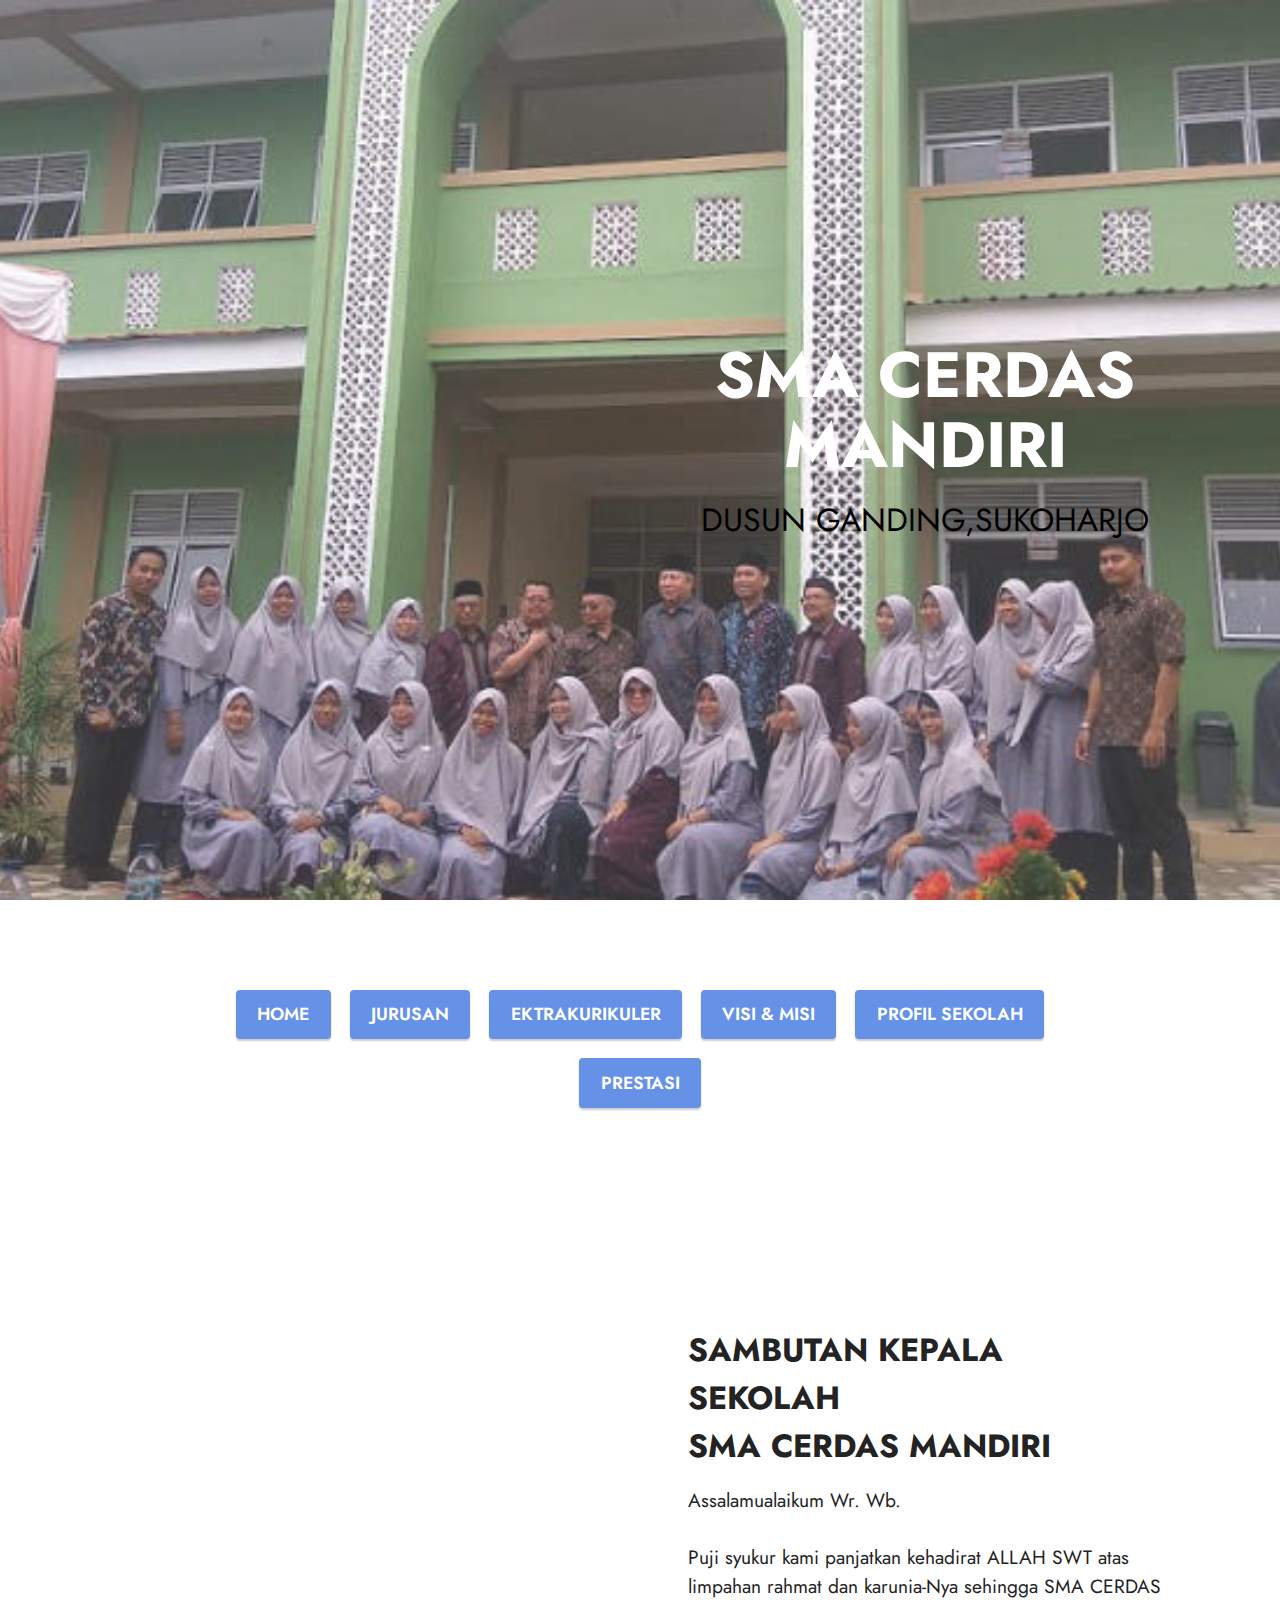
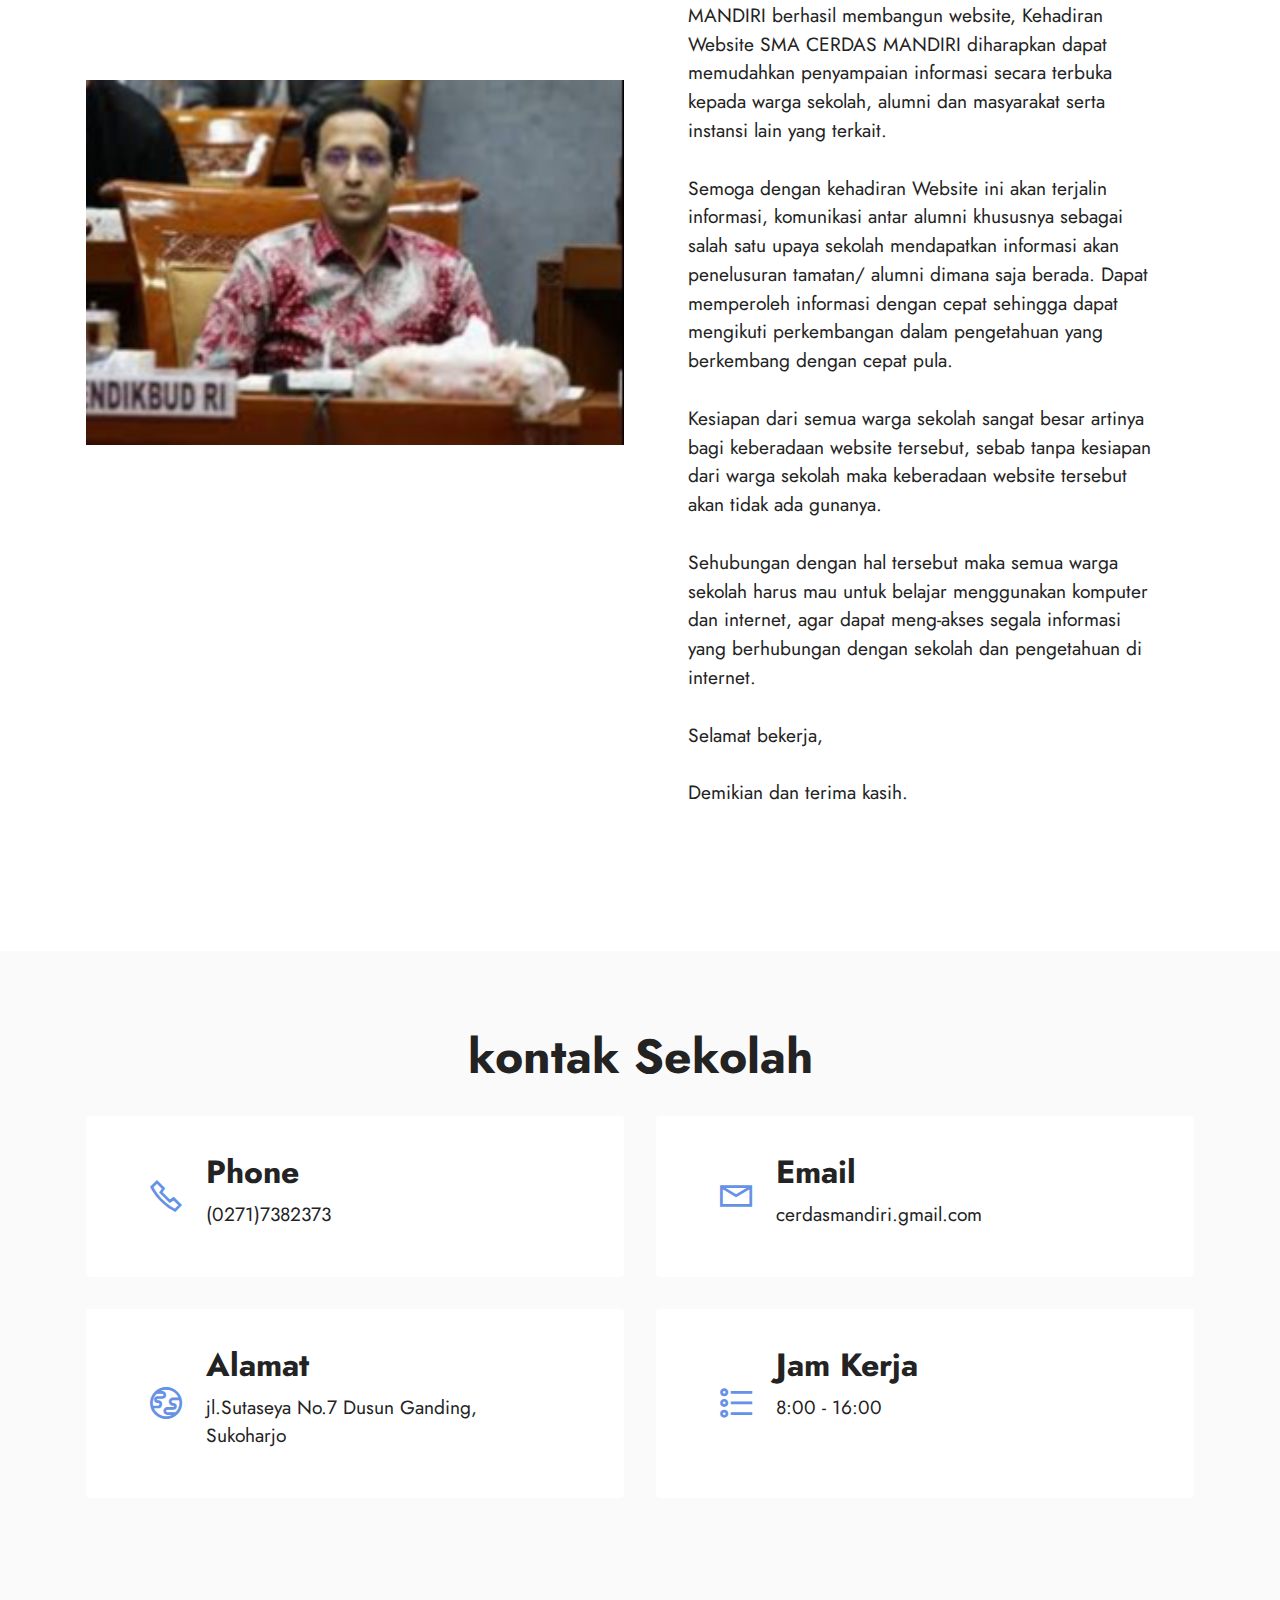
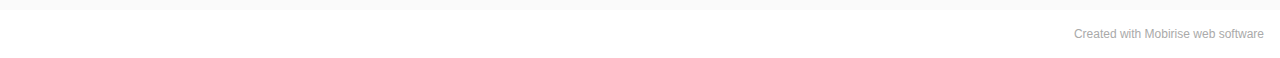
<file: index.html>
<!DOCTYPE html>
<html  >
<head>
  <!-- Site made with Mobirise Website Builder v5.5.8, https://mobirise.com -->
  <meta charset="UTF-8">
  <meta http-equiv="X-UA-Compatible" content="IE=edge">
  <meta name="generator" content="Mobirise v5.5.8, mobirise.com">
  <meta name="viewport" content="width=device-width, initial-scale=1, minimum-scale=1">
  <link rel="shortcut icon" href="assets/images/logo5.png" type="image/x-icon">
  <meta name="description" content="">
  
  
  <title>Home</title>
  <link rel="stylesheet" href="assets/web/assets/mobirise-icons2/mobirise2.css">
  <link rel="stylesheet" href="assets/bootstrap/css/bootstrap.min.css">
  <link rel="stylesheet" href="assets/bootstrap/css/bootstrap-grid.min.css">
  <link rel="stylesheet" href="assets/bootstrap/css/bootstrap-reboot.min.css">
  <link rel="stylesheet" href="assets/theme/css/style.css">
  <link rel="preload" href="https://fonts.googleapis.com/css?family=Jost:100,200,300,400,500,600,700,800,900,100i,200i,300i,400i,500i,600i,700i,800i,900i&display=swap" as="style" onload="this.onload=null;this.rel='stylesheet'">
  <noscript><link rel="stylesheet" href="https://fonts.googleapis.com/css?family=Jost:100,200,300,400,500,600,700,800,900,100i,200i,300i,400i,500i,600i,700i,800i,900i&display=swap"></noscript>
  <link rel="preload" as="style" href="assets/mobirise/css/mbr-additional.css"><link rel="stylesheet" href="assets/mobirise/css/mbr-additional.css" type="text/css">
  
  
  
  
</head>
<body>
  
  <section data-bs-version="5.1" class="header3 cid-sU899igT0i mbr-fullscreen" id="header3-e">

    

    <div class="mbr-overlay" style="opacity: 0.2; background-color: rgb(255, 255, 255);"></div>

    <div class="align-center container">
        <div class="row justify-content-end">
            <div class="col-12 col-lg-6">
                <h1 class="mbr-section-title mbr-fonts-style mb-3 display-1"><strong>SMA CERDAS MANDIRI</strong></h1>
                
                <p class="mbr-text mbr-fonts-style display-5">DUSUN GANDING,SUKOHARJO</p>
                
            </div>
        </div>
    </div>
</section>

<section data-bs-version="5.1" class="content11 cid-sU85wPp1qJ" id="content11-b">
    
    <div class="container">
        <div class="row justify-content-center">
            <div class="col-md-12 col-lg-10">
                <div class="mbr-section-btn align-center"><a class="btn btn-primary display-4" href="index.html">HOME</a> <a class="btn btn-primary display-4" href="page2.html">JURUSAN</a> <a class="btn btn-primary display-4" href="page4.html">EKTRAKURIKULER</a> <a class="btn btn-primary display-4" href="page3.html">VISI &amp; MISI</a>
                    <a class="btn btn-primary display-4" href="page1.html">PROFIL SEKOLAH</a> <a class="btn btn-primary display-4" href="page5.html">PRESTASI</a></div>
            </div>
        </div>
    </div>
</section>

<section data-bs-version="5.1" class="image1 cid-sU8rNnCozN" id="image1-17">
    

    

    <div class="container">
        <div class="row align-items-center">
            <div class="col-12 col-lg-6">
                <div class="image-wrapper">
                    <img src="assets/images/images-1-275x183.jpeg" alt="Mobirise">
                    <p class="mbr-description mbr-fonts-style pt-2 align-center display-4"></p>
                </div>
            </div>
            <div class="col-12 col-lg">
                <div class="text-wrapper">
                    <h3 class="mbr-section-title mbr-fonts-style mb-3 display-5"><strong>SAMBUTAN KEPALA SEKOLAH&nbsp;</strong><br><strong>SMA CERDAS MANDIRI</strong></h3>
                    <p class="mbr-text mbr-fonts-style display-7">Assalamualaikum Wr. Wb.
<br>
<br>Puji syukur kami panjatkan kehadirat ALLAH SWT atas limpahan rahmat dan karunia-Nya sehingga SMA CERDAS MANDIRI berhasil membangun website, Kehadiran Website SMA CERDAS MANDIRI diharapkan dapat memudahkan penyampaian informasi secara terbuka kepada warga sekolah, alumni dan masyarakat serta instansi lain yang terkait.
<br>
<br>Semoga dengan kehadiran Website ini akan terjalin informasi, komunikasi antar alumni khususnya sebagai salah satu upaya sekolah mendapatkan informasi akan penelusuran tamatan/ alumni dimana saja berada. Dapat memperoleh informasi dengan cepat sehingga dapat mengikuti perkembangan dalam pengetahuan yang berkembang dengan cepat pula.
<br>
<br>Kesiapan dari semua warga sekolah sangat besar artinya bagi keberadaan website tersebut, sebab tanpa kesiapan dari warga sekolah maka keberadaan website tersebut akan tidak ada gunanya.
<br>
<br>Sehubungan dengan hal tersebut maka semua warga sekolah harus mau untuk belajar menggunakan komputer dan internet, agar dapat meng-akses segala informasi yang berhubungan dengan sekolah dan pengetahuan di internet.
<br>
<br>Selamat bekerja,
<br>
<br>Demikian dan terima kasih.&nbsp;</p>
                </div>
            </div>
        </div>
    </div>
</section>

<section data-bs-version="5.1" class="contacts2 cid-sFzIA7KGYz" id="contacts2-1r">
    <!---->
    
    
    <div class="container">
        <div class="mbr-section-head">
            <h3 class="mbr-section-title mbr-fonts-style align-center mb-0 display-2">
                <strong>kontak Sekolah</strong></h3>
            <h4 class="mbr-section-subtitle mbr-fonts-style align-center mb-0 mt-2 display-7"></h4>
        </div>
        <div class="row justify-content-center mt-4">
            <div class="card col-12 col-md-6">
                <div class="card-wrapper">
                    <div class="image-wrapper">
                        <span class="mbr-iconfont mobi-mbri-phone mobi-mbri"></span>
                    </div>
                    <div class="text-wrapper">
                        <h6 class="card-title mbr-fonts-style mb-1 display-5"><strong>Phone</strong></h6>
                        <p class="mbr-text mbr-fonts-style display-7">(0271)7382373</p>
                    </div>
                </div>
            </div>
            <div class="card col-12 col-md-6">
                <div class="card-wrapper">
                    <div class="image-wrapper">
                        <span class="mbr-iconfont mobi-mbri-letter mobi-mbri"></span>
                    </div>
                    <div class="text-wrapper">
                        <h6 class="card-title mbr-fonts-style mb-1 display-5">
                            <strong>Email</strong>
                        </h6>
                        <p class="mbr-text mbr-fonts-style display-7">cerdasmandiri.gmail.com</p>
                    </div>
                </div>
            </div>
            <div class="card col-12 col-md-6">
                <div class="card-wrapper">
                    <div class="image-wrapper">
                        <span class="mbr-iconfont mobi-mbri-globe mobi-mbri"></span>
                    </div>
                    <div class="text-wrapper">
                        <h6 class="card-title mbr-fonts-style mb-1 display-5"><strong>Alamat</strong></h6>
                        <p class="mbr-text mbr-fonts-style display-7">jl.Sutaseya No.7 Dusun Ganding, Sukoharjo</p>
                    </div>
                </div>
            </div>
            <div class="card col-12 col-md-6">
                <div class="card-wrapper">
                    <div class="image-wrapper">
                        <span class="mbr-iconfont mobi-mbri-bulleted-list mobi-mbri"></span>
                    </div>
                    <div class="text-wrapper">
                        <h6 class="card-title mbr-fonts-style mb-1 display-5"><strong>Jam Kerja</strong></h6>
                        <p class="mbr-text mbr-fonts-style display-7">8:00 - 16:00
                        </p>
                    </div>
                </div>
            </div>
        </div>
    </div>
</section><section style="background-color: #fff; font-family: -apple-system, BlinkMacSystemFont, 'Segoe UI', 'Roboto', 'Helvetica Neue', Arial, sans-serif; color:#aaa; font-size:12px; padding: 0; align-items: center; display: flex;"><a href="https://mobirise.site/t" style="flex: 1 1; height: 3rem; padding-left: 1rem;"></a><p style="flex: 0 0 auto; margin:0; padding-right:1rem;">Created with Mobirise <a href="https://mobirise.site/j" style="color:#aaa;">web</a> software</p></section><script src="assets/bootstrap/js/bootstrap.bundle.min.js"></script>  <script src="assets/smoothscroll/smooth-scroll.js"></script>  <script src="assets/ytplayer/index.js"></script>  <script src="assets/theme/js/script.js"></script>  
  
  
</body>
</html>
</file>
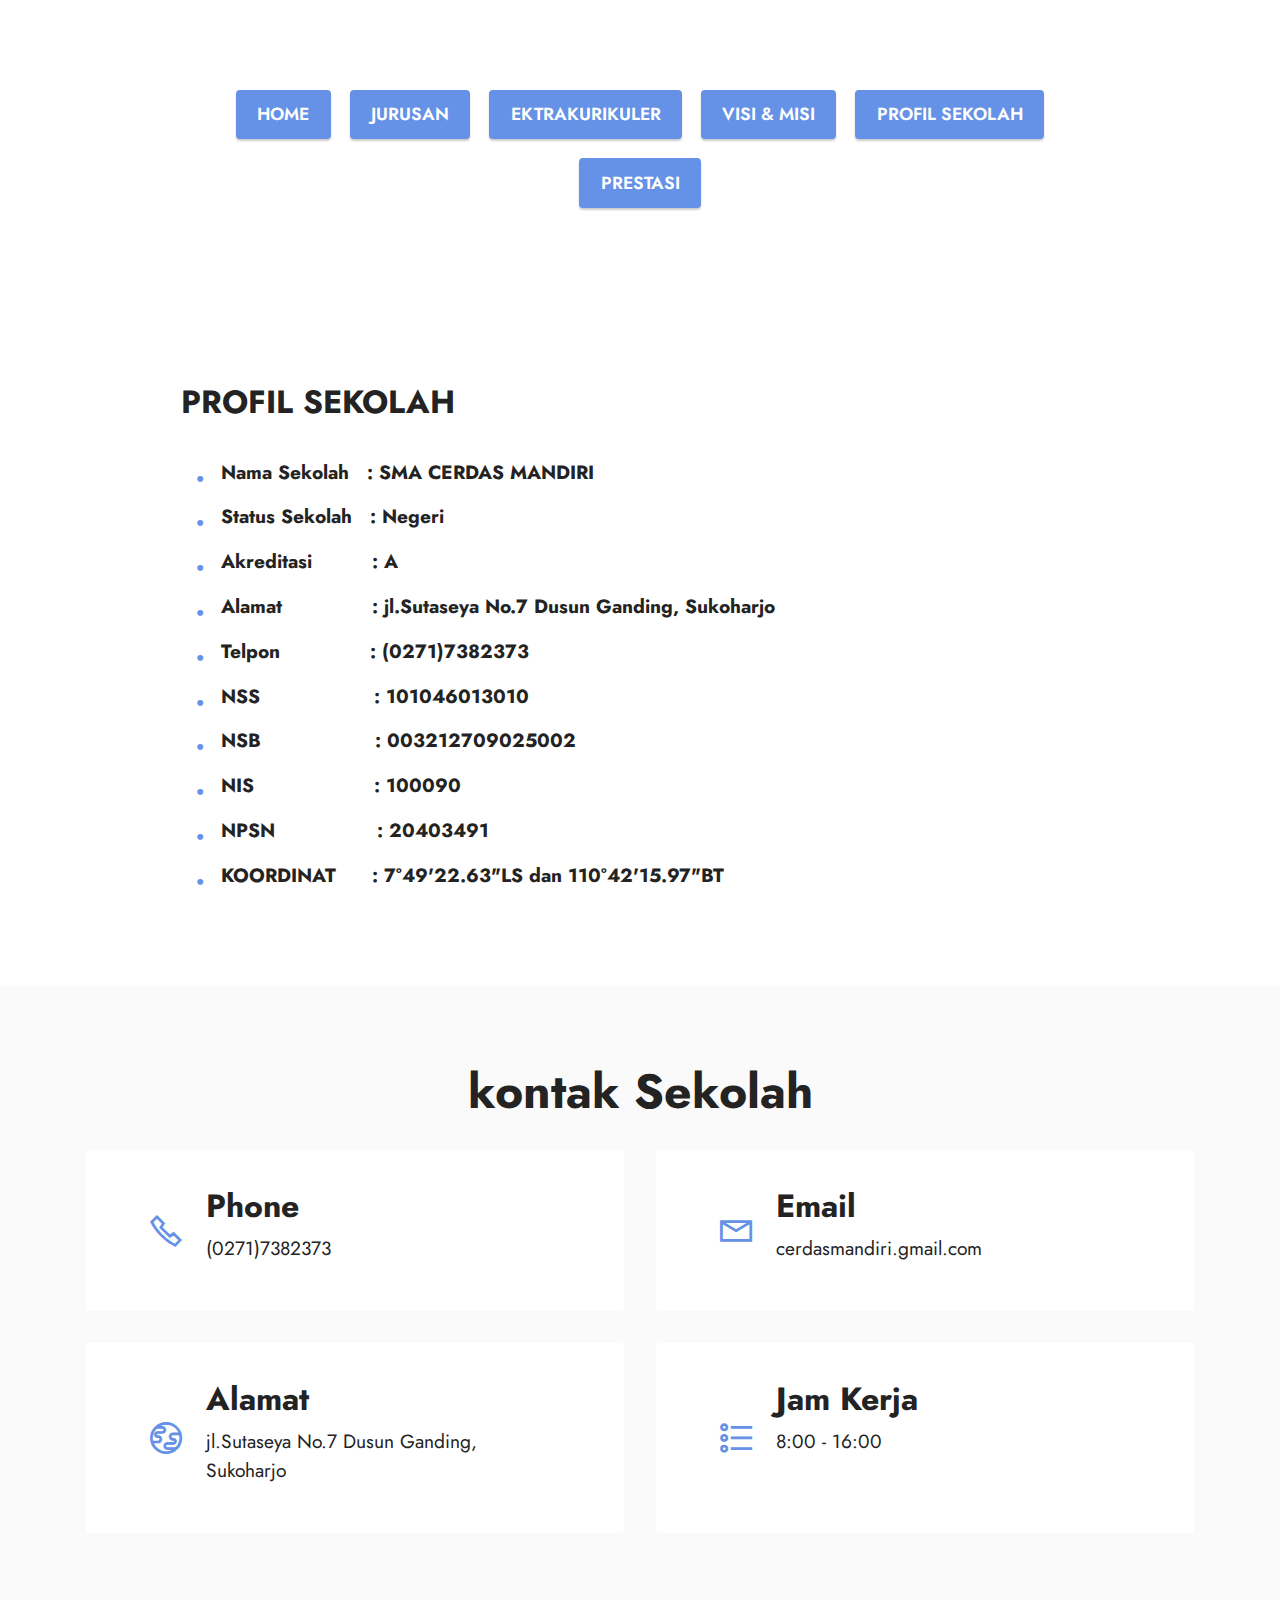
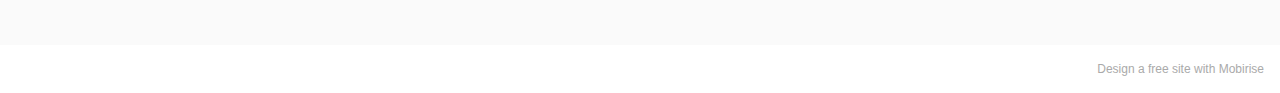
<file: page1.html>
<!DOCTYPE html>
<html  >
<head>
  <!-- Site made with Mobirise Website Builder v5.5.8, https://mobirise.com -->
  <meta charset="UTF-8">
  <meta http-equiv="X-UA-Compatible" content="IE=edge">
  <meta name="generator" content="Mobirise v5.5.8, mobirise.com">
  <meta name="viewport" content="width=device-width, initial-scale=1, minimum-scale=1">
  <link rel="shortcut icon" href="assets/images/logo5.png" type="image/x-icon">
  <meta name="description" content="">
  
  
  <title>profil sekolah</title>
  <link rel="stylesheet" href="assets/web/assets/mobirise-icons2/mobirise2.css">
  <link rel="stylesheet" href="assets/bootstrap/css/bootstrap.min.css">
  <link rel="stylesheet" href="assets/bootstrap/css/bootstrap-grid.min.css">
  <link rel="stylesheet" href="assets/bootstrap/css/bootstrap-reboot.min.css">
  <link rel="stylesheet" href="assets/theme/css/style.css">
  <link rel="preload" href="https://fonts.googleapis.com/css?family=Jost:100,200,300,400,500,600,700,800,900,100i,200i,300i,400i,500i,600i,700i,800i,900i&display=swap" as="style" onload="this.onload=null;this.rel='stylesheet'">
  <noscript><link rel="stylesheet" href="https://fonts.googleapis.com/css?family=Jost:100,200,300,400,500,600,700,800,900,100i,200i,300i,400i,500i,600i,700i,800i,900i&display=swap"></noscript>
  <link rel="preload" as="style" href="assets/mobirise/css/mbr-additional.css"><link rel="stylesheet" href="assets/mobirise/css/mbr-additional.css" type="text/css">
  
  
  
  
</head>
<body>
  
  <section data-bs-version="5.1" class="content11 cid-sU8gphiviP" id="content11-k">
    
    <div class="container">
        <div class="row justify-content-center">
            <div class="col-md-12 col-lg-10">
                <div class="mbr-section-btn align-center"><a class="btn btn-primary display-4" href="index.html">HOME</a> <a class="btn btn-primary display-4" href="page2.html">JURUSAN</a> <a class="btn btn-primary display-4" href="page4.html">EKTRAKURIKULER</a> <a class="btn btn-primary display-4" href="page3.html">VISI &amp; MISI</a>
                    <a class="btn btn-primary display-4" href="page1.html">PROFIL SEKOLAH</a> <a class="btn btn-primary display-4" href="page5.html">PRESTASI</a></div>
            </div>
        </div>
    </div>
</section>

<section data-bs-version="5.1" class="content14 cid-sU8qMswfxV" id="content14-16">
    
    
    
    <div class="container">
        <div class="row justify-content-center">
            <div class="col-md-12 col-lg-10">
                    <h3 class="mbr-section-title mbr-fonts-style mb-4 display-5"><strong>PROFIL SEKOLAH</strong></h3>
                <ul class="list mbr-fonts-style display-7">
                    <li><strong>Nama Sekolah&nbsp; &nbsp;: SMA CERDAS MANDIRI
</strong></li><li><strong>Status Sekolah</strong>&nbsp;&nbsp;&nbsp;<strong>: Negeri
</strong></li><li><strong>Akreditasi </strong>&nbsp;&nbsp;&nbsp;&nbsp;&nbsp;&nbsp;&nbsp;&nbsp;<strong>       : A
</strong></li><li><strong>Alamat&nbsp; &nbsp; &nbsp; &nbsp; &nbsp; &nbsp; &nbsp; &nbsp;: jl.Sutaseya No.7 Dusun Ganding, Sukoharjo
</strong></li><li><strong>Telpon&nbsp; &nbsp; &nbsp; &nbsp; &nbsp; &nbsp; &nbsp; &nbsp;: (0271)7382373
</strong></li><li><strong>NSS&nbsp; &nbsp; &nbsp; &nbsp; &nbsp; &nbsp; &nbsp; &nbsp; &nbsp; &nbsp;: 101046013010
</strong></li><li><strong>NSB&nbsp; &nbsp; &nbsp; &nbsp; &nbsp; &nbsp; &nbsp; &nbsp; &nbsp; &nbsp;: 003212709025002
</strong></li><li><strong>NIS&nbsp; &nbsp; &nbsp; &nbsp; &nbsp; &nbsp; &nbsp; &nbsp; &nbsp; &nbsp; : 100090
</strong></li><li><strong>NPSN&nbsp; &nbsp; &nbsp; &nbsp; &nbsp; &nbsp; &nbsp; &nbsp; &nbsp;: 20403491
</strong></li><li><strong>KOORDINAT&nbsp; &nbsp; &nbsp; : 7°49'22.63"LS dan 110°42'15.97"BT</strong></li>
                </ul>
            </div>
        </div>
    </div>
</section>

<section data-bs-version="5.1" class="contacts2 cid-sU8qG64cg9" id="contacts2-15">
    <!---->
    
    
    <div class="container">
        <div class="mbr-section-head">
            <h3 class="mbr-section-title mbr-fonts-style align-center mb-0 display-2">
                <strong>kontak Sekolah</strong></h3>
            <h4 class="mbr-section-subtitle mbr-fonts-style align-center mb-0 mt-2 display-7"></h4>
        </div>
        <div class="row justify-content-center mt-4">
            <div class="card col-12 col-md-6">
                <div class="card-wrapper">
                    <div class="image-wrapper">
                        <span class="mbr-iconfont mobi-mbri-phone mobi-mbri"></span>
                    </div>
                    <div class="text-wrapper">
                        <h6 class="card-title mbr-fonts-style mb-1 display-5"><strong>Phone</strong></h6>
                        <p class="mbr-text mbr-fonts-style display-7">(0271)7382373</p>
                    </div>
                </div>
            </div>
            <div class="card col-12 col-md-6">
                <div class="card-wrapper">
                    <div class="image-wrapper">
                        <span class="mbr-iconfont mobi-mbri-letter mobi-mbri"></span>
                    </div>
                    <div class="text-wrapper">
                        <h6 class="card-title mbr-fonts-style mb-1 display-5">
                            <strong>Email</strong>
                        </h6>
                        <p class="mbr-text mbr-fonts-style display-7">cerdasmandiri.gmail.com</p>
                    </div>
                </div>
            </div>
            <div class="card col-12 col-md-6">
                <div class="card-wrapper">
                    <div class="image-wrapper">
                        <span class="mbr-iconfont mobi-mbri-globe mobi-mbri"></span>
                    </div>
                    <div class="text-wrapper">
                        <h6 class="card-title mbr-fonts-style mb-1 display-5"><strong>Alamat</strong></h6>
                        <p class="mbr-text mbr-fonts-style display-7">jl.Sutaseya No.7 Dusun Ganding, Sukoharjo</p>
                    </div>
                </div>
            </div>
            <div class="card col-12 col-md-6">
                <div class="card-wrapper">
                    <div class="image-wrapper">
                        <span class="mbr-iconfont mobi-mbri-bulleted-list mobi-mbri"></span>
                    </div>
                    <div class="text-wrapper">
                        <h6 class="card-title mbr-fonts-style mb-1 display-5"><strong>Jam Kerja</strong></h6>
                        <p class="mbr-text mbr-fonts-style display-7">8:00 - 16:00
                        </p>
                    </div>
                </div>
            </div>
        </div>
    </div>
</section><section style="background-color: #fff; font-family: -apple-system, BlinkMacSystemFont, 'Segoe UI', 'Roboto', 'Helvetica Neue', Arial, sans-serif; color:#aaa; font-size:12px; padding: 0; align-items: center; display: flex;"><a href="https://mobirise.site/d" style="flex: 1 1; height: 3rem; padding-left: 1rem;"></a><p style="flex: 0 0 auto; margin:0; padding-right:1rem;">Design a free site with <a href="https://mobirise.site/z" style="color:#aaa;">Mobirise</a></p></section><script src="assets/bootstrap/js/bootstrap.bundle.min.js"></script>  <script src="assets/smoothscroll/smooth-scroll.js"></script>  <script src="assets/ytplayer/index.js"></script>  <script src="assets/theme/js/script.js"></script>  
  
  
</body>
</html>
</file>
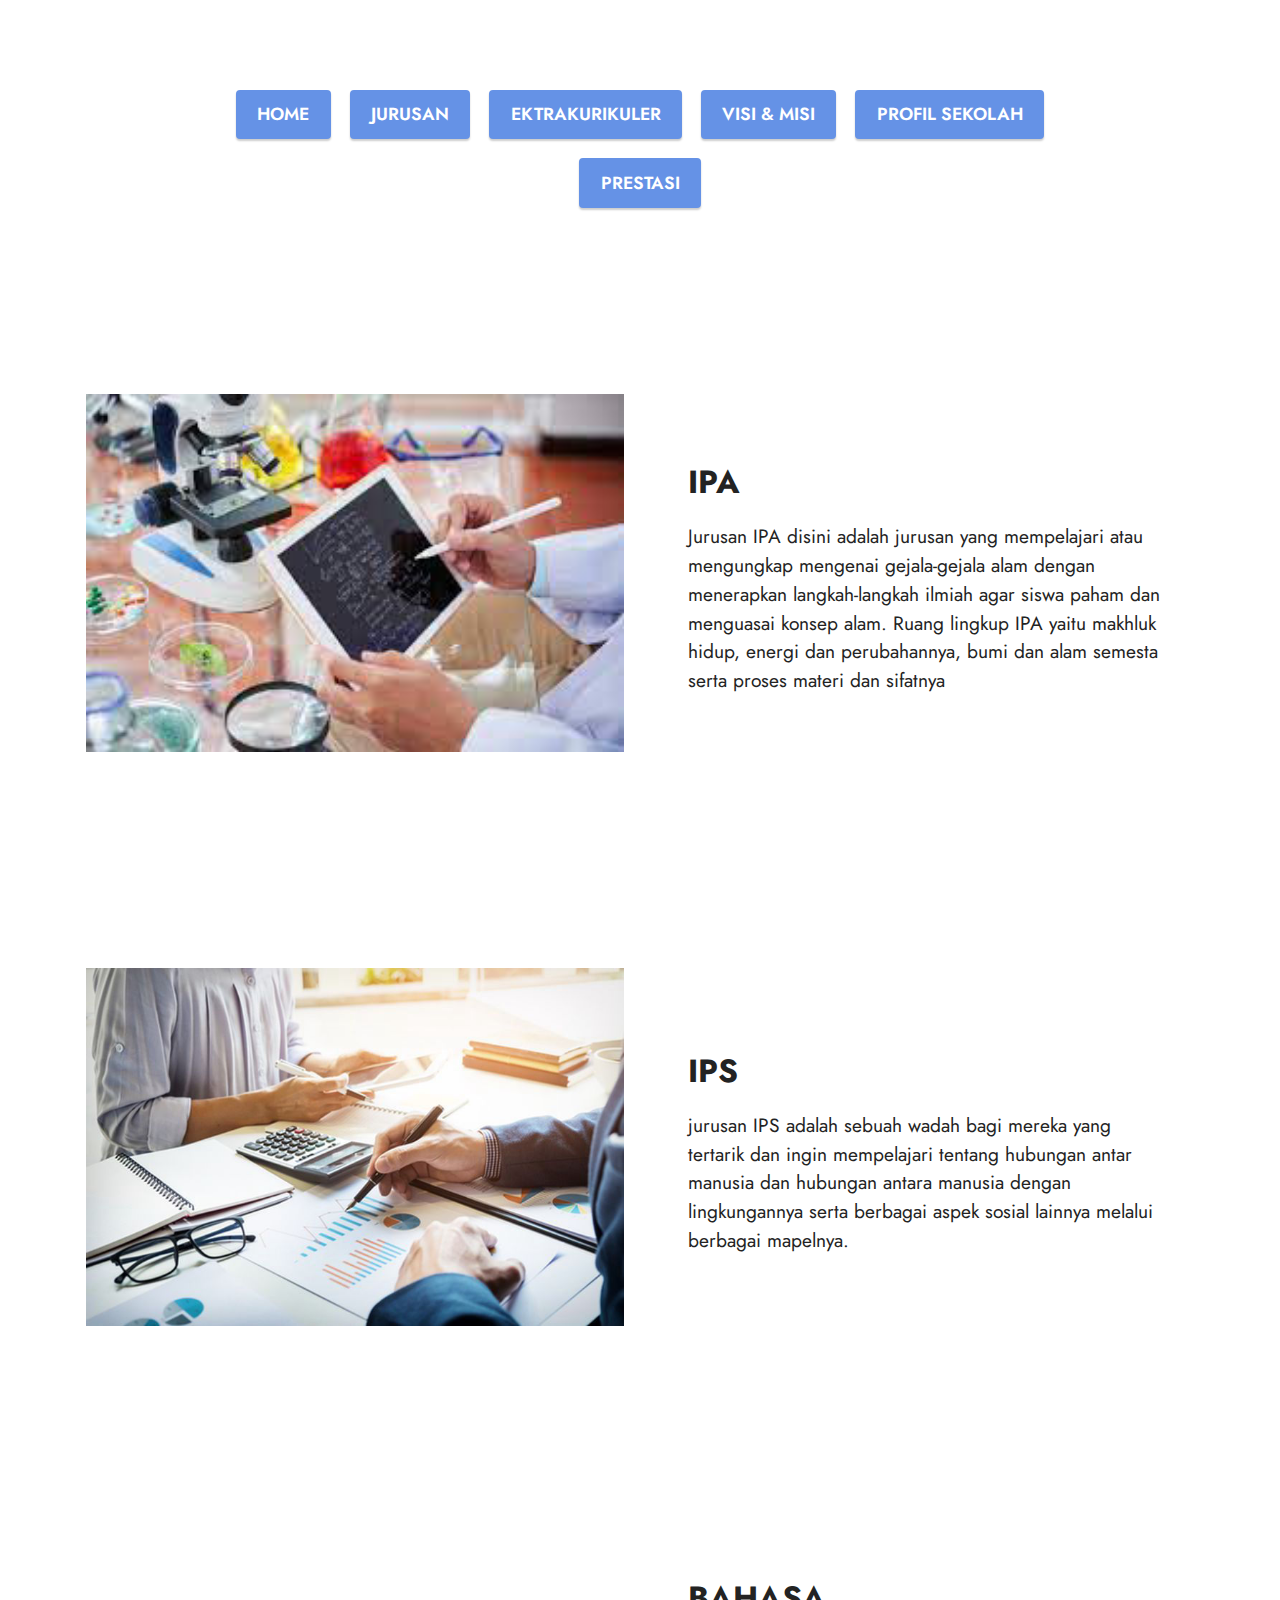
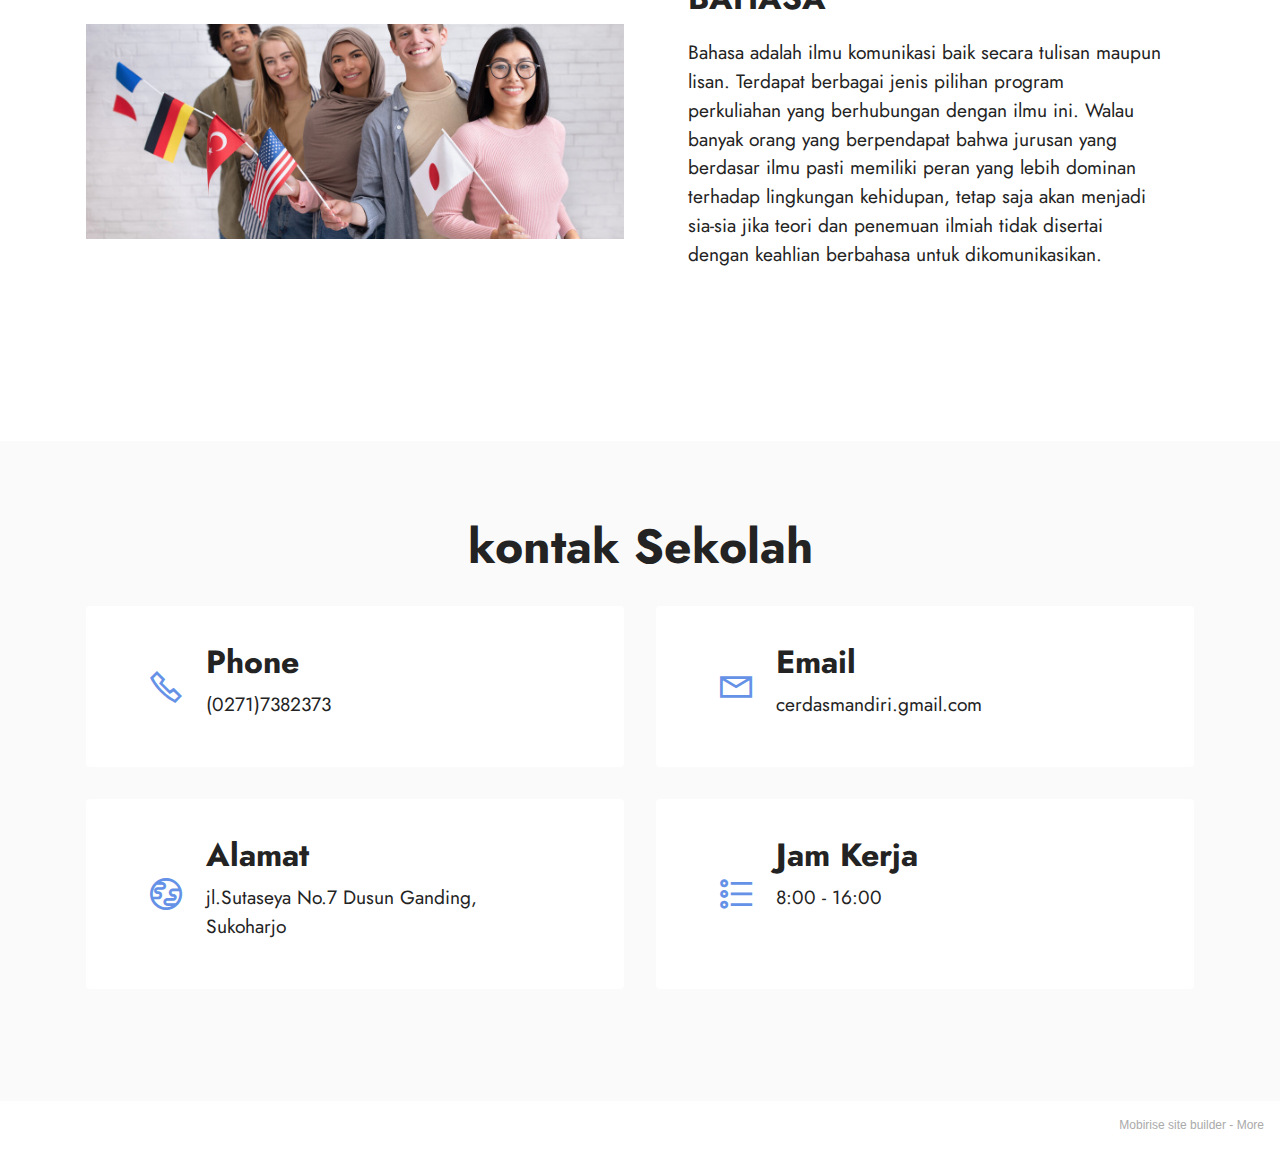
<file: page2.html>
<!DOCTYPE html>
<html  >
<head>
  <!-- Site made with Mobirise Website Builder v5.5.8, https://mobirise.com -->
  <meta charset="UTF-8">
  <meta http-equiv="X-UA-Compatible" content="IE=edge">
  <meta name="generator" content="Mobirise v5.5.8, mobirise.com">
  <meta name="viewport" content="width=device-width, initial-scale=1, minimum-scale=1">
  <link rel="shortcut icon" href="assets/images/logo5.png" type="image/x-icon">
  <meta name="description" content="">
  
  
  <title>JURUSAN</title>
  <link rel="stylesheet" href="assets/web/assets/mobirise-icons2/mobirise2.css">
  <link rel="stylesheet" href="assets/bootstrap/css/bootstrap.min.css">
  <link rel="stylesheet" href="assets/bootstrap/css/bootstrap-grid.min.css">
  <link rel="stylesheet" href="assets/bootstrap/css/bootstrap-reboot.min.css">
  <link rel="stylesheet" href="assets/theme/css/style.css">
  <link rel="preload" href="https://fonts.googleapis.com/css?family=Jost:100,200,300,400,500,600,700,800,900,100i,200i,300i,400i,500i,600i,700i,800i,900i&display=swap" as="style" onload="this.onload=null;this.rel='stylesheet'">
  <noscript><link rel="stylesheet" href="https://fonts.googleapis.com/css?family=Jost:100,200,300,400,500,600,700,800,900,100i,200i,300i,400i,500i,600i,700i,800i,900i&display=swap"></noscript>
  <link rel="preload" as="style" href="assets/mobirise/css/mbr-additional.css"><link rel="stylesheet" href="assets/mobirise/css/mbr-additional.css" type="text/css">
  
  
  
  
</head>
<body>
  
  <section data-bs-version="5.1" class="content11 cid-sU8fQycqjD" id="content11-j">
    
    <div class="container">
        <div class="row justify-content-center">
            <div class="col-md-12 col-lg-10">
                <div class="mbr-section-btn align-center"><a class="btn btn-primary display-4" href="index.html">HOME</a> <a class="btn btn-primary display-4" href="page2.html">JURUSAN</a> <a class="btn btn-primary display-4" href="page4.html">EKTRAKURIKULER</a> <a class="btn btn-primary display-4" href="page3.html">VISI &amp; MISI</a>
                    <a class="btn btn-primary display-4" href="page1.html">PROFIL SEKOLAH</a> <a class="btn btn-primary display-4" href="page5.html">PRESTASI</a></div>
            </div>
        </div>
    </div>
</section>

<section data-bs-version="5.1" class="image1 cid-sU8lTHnZlU" id="image1-x">
    

    

    <div class="container">
        <div class="row align-items-center">
            <div class="col-12 col-lg-6">
                <div class="image-wrapper">
                    <img src="assets/images/download-2-275x183.jpg" alt="Mobirise">
                    <p class="mbr-description mbr-fonts-style pt-2 align-center display-4"></p>
                </div>
            </div>
            <div class="col-12 col-lg">
                <div class="text-wrapper">
                    <h3 class="mbr-section-title mbr-fonts-style mb-3 display-5"><strong>IPA</strong></h3>
                    <p class="mbr-text mbr-fonts-style display-7">Jurusan IPA disini adalah jurusan yang mempelajari atau mengungkap mengenai gejala-gejala alam dengan menerapkan langkah-langkah ilmiah agar siswa paham dan menguasai konsep alam. Ruang lingkup IPA yaitu makhluk hidup, energi dan perubahannya, bumi dan alam semesta serta proses materi dan sifatnya</p>
                </div>
            </div>
        </div>
    </div>
</section>

<section data-bs-version="5.1" class="image1 cid-sU8lU90ZTl" id="image1-y">
    

    

    <div class="container">
        <div class="row align-items-center">
            <div class="col-12 col-lg-6">
                <div class="image-wrapper">
                    <img src="assets/images/5e452ba238080-750x500.jpg" alt="Mobirise">
                    <p class="mbr-description mbr-fonts-style pt-2 align-center display-4"></p>
                </div>
            </div>
            <div class="col-12 col-lg">
                <div class="text-wrapper">
                    <h3 class="mbr-section-title mbr-fonts-style mb-3 display-5"><strong>IPS</strong></h3>
                    <p class="mbr-text mbr-fonts-style display-7">jurusan IPS adalah sebuah wadah bagi mereka yang tertarik dan ingin mempelajari tentang hubungan antar manusia dan hubungan antara manusia dengan lingkungannya serta berbagai aspek sosial lainnya melalui berbagai mapelnya.</p>
                </div>
            </div>
        </div>
    </div>
</section>

<section data-bs-version="5.1" class="image1 cid-sU8lVuaFIA" id="image1-z">
    

    

    <div class="container">
        <div class="row align-items-center">
            <div class="col-12 col-lg-6">
                <div class="image-wrapper">
                    <img src="assets/images/exchange-students-and-language-school-for-differen-nug83zk-2-1200x480.jpg" alt="Mobirise">
                    <p class="mbr-description mbr-fonts-style pt-2 align-center display-4"></p>
                </div>
            </div>
            <div class="col-12 col-lg">
                <div class="text-wrapper">
                    <h3 class="mbr-section-title mbr-fonts-style mb-3 display-5"><strong>BAHASA</strong></h3>
                    <p class="mbr-text mbr-fonts-style display-7">Bahasa adalah ilmu komunikasi baik secara tulisan maupun lisan. Terdapat berbagai jenis pilihan program perkuliahan yang berhubungan dengan ilmu ini. Walau banyak orang yang berpendapat bahwa jurusan yang berdasar ilmu pasti memiliki peran yang lebih dominan terhadap lingkungan kehidupan, tetap saja akan menjadi sia-sia jika teori dan penemuan ilmiah tidak disertai dengan keahlian berbahasa untuk dikomunikasikan.
<br>
<br></p>
                </div>
            </div>
        </div>
    </div>
</section>

<section data-bs-version="5.1" class="contacts2 cid-sU8lHT2hRk" id="contacts2-w">
    <!---->
    
    
    <div class="container">
        <div class="mbr-section-head">
            <h3 class="mbr-section-title mbr-fonts-style align-center mb-0 display-2">
                <strong>kontak Sekolah</strong></h3>
            <h4 class="mbr-section-subtitle mbr-fonts-style align-center mb-0 mt-2 display-7"></h4>
        </div>
        <div class="row justify-content-center mt-4">
            <div class="card col-12 col-md-6">
                <div class="card-wrapper">
                    <div class="image-wrapper">
                        <span class="mbr-iconfont mobi-mbri-phone mobi-mbri"></span>
                    </div>
                    <div class="text-wrapper">
                        <h6 class="card-title mbr-fonts-style mb-1 display-5"><strong>Phone</strong></h6>
                        <p class="mbr-text mbr-fonts-style display-7">(0271)7382373</p>
                    </div>
                </div>
            </div>
            <div class="card col-12 col-md-6">
                <div class="card-wrapper">
                    <div class="image-wrapper">
                        <span class="mbr-iconfont mobi-mbri-letter mobi-mbri"></span>
                    </div>
                    <div class="text-wrapper">
                        <h6 class="card-title mbr-fonts-style mb-1 display-5">
                            <strong>Email</strong>
                        </h6>
                        <p class="mbr-text mbr-fonts-style display-7">cerdasmandiri.gmail.com</p>
                    </div>
                </div>
            </div>
            <div class="card col-12 col-md-6">
                <div class="card-wrapper">
                    <div class="image-wrapper">
                        <span class="mbr-iconfont mobi-mbri-globe mobi-mbri"></span>
                    </div>
                    <div class="text-wrapper">
                        <h6 class="card-title mbr-fonts-style mb-1 display-5"><strong>Alamat</strong></h6>
                        <p class="mbr-text mbr-fonts-style display-7">jl.Sutaseya No.7 Dusun Ganding, Sukoharjo</p>
                    </div>
                </div>
            </div>
            <div class="card col-12 col-md-6">
                <div class="card-wrapper">
                    <div class="image-wrapper">
                        <span class="mbr-iconfont mobi-mbri-bulleted-list mobi-mbri"></span>
                    </div>
                    <div class="text-wrapper">
                        <h6 class="card-title mbr-fonts-style mb-1 display-5"><strong>Jam Kerja</strong></h6>
                        <p class="mbr-text mbr-fonts-style display-7">8:00 - 16:00
                        </p>
                    </div>
                </div>
            </div>
        </div>
    </div>
</section><section style="background-color: #fff; font-family: -apple-system, BlinkMacSystemFont, 'Segoe UI', 'Roboto', 'Helvetica Neue', Arial, sans-serif; color:#aaa; font-size:12px; padding: 0; align-items: center; display: flex;"><a href="https://mobirise.site/q" style="flex: 1 1; height: 3rem; padding-left: 1rem;"></a><p style="flex: 0 0 auto; margin:0; padding-right:1rem;">Mobirise site builder - <a href="https://mobirise.site/n" style="color:#aaa;">More</a></p></section><script src="assets/bootstrap/js/bootstrap.bundle.min.js"></script>  <script src="assets/smoothscroll/smooth-scroll.js"></script>  <script src="assets/ytplayer/index.js"></script>  <script src="assets/theme/js/script.js"></script>  
  
  
</body>
</html>
</file>
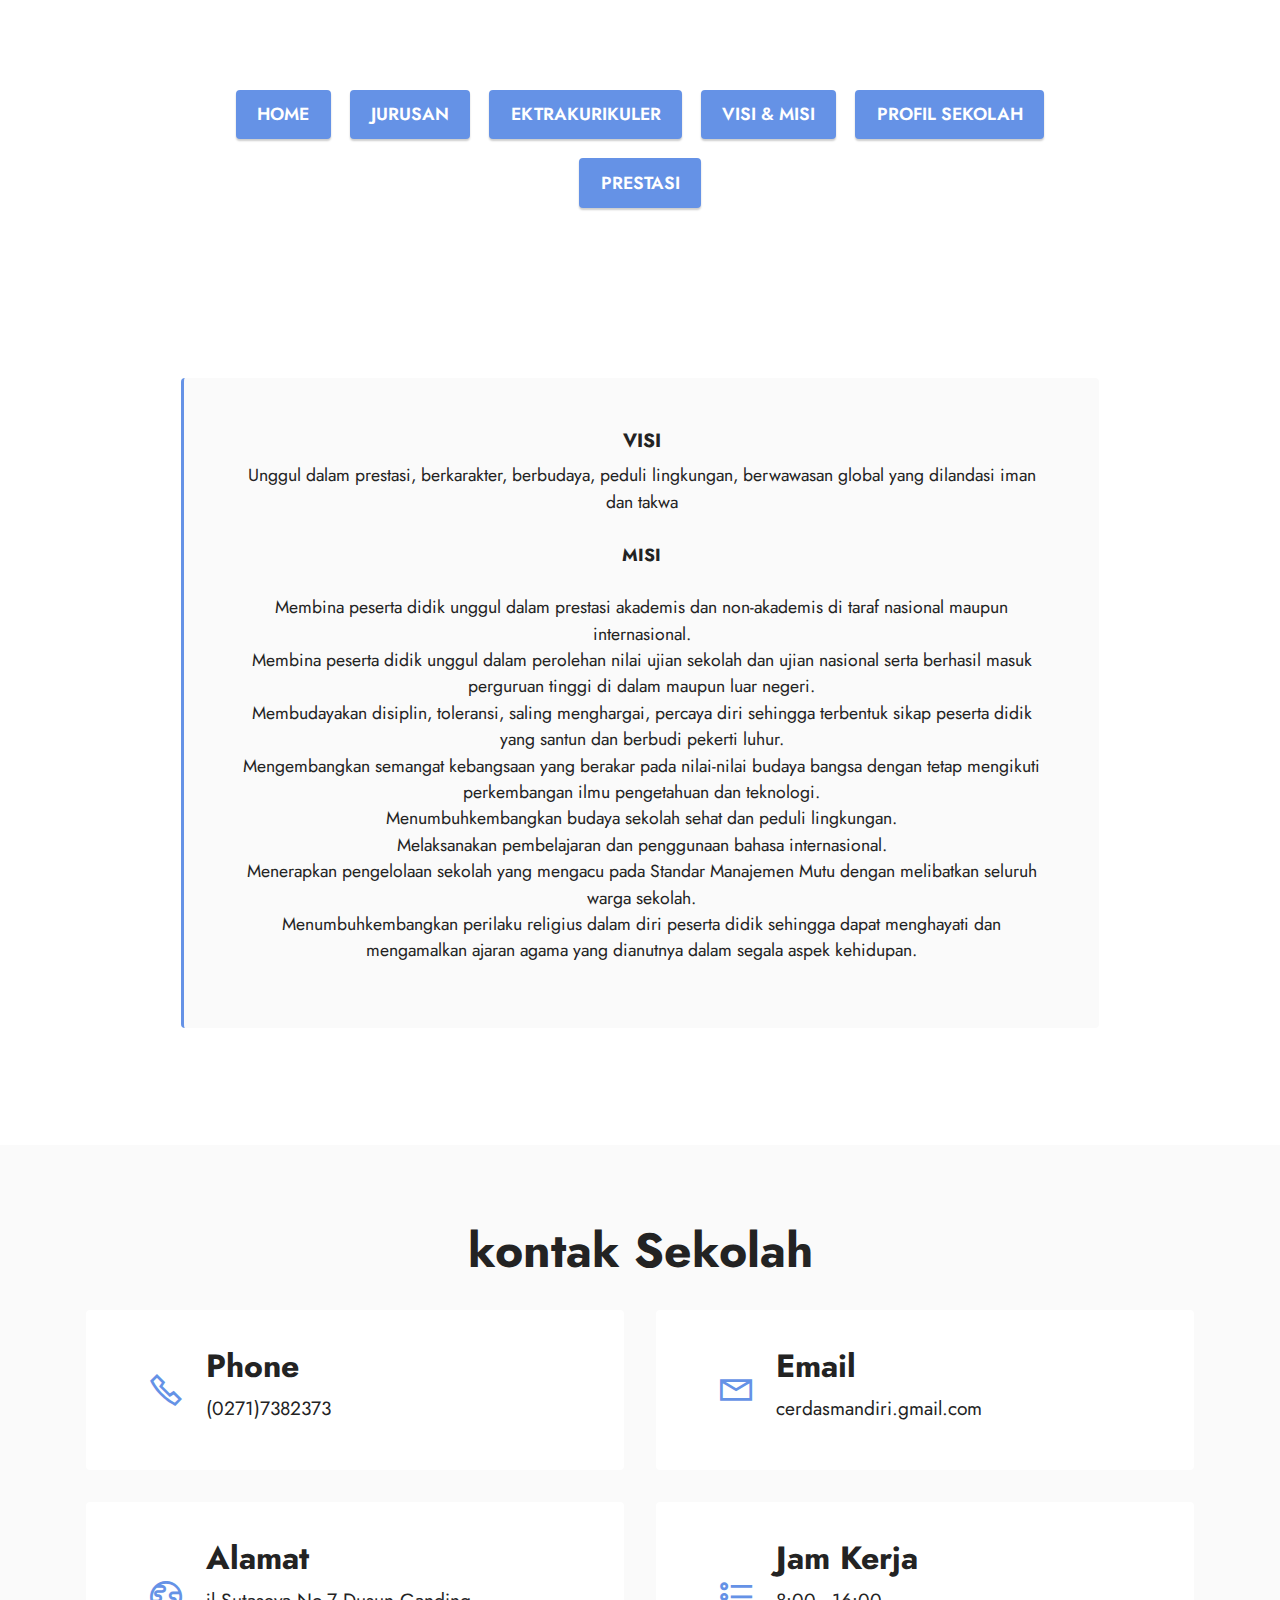
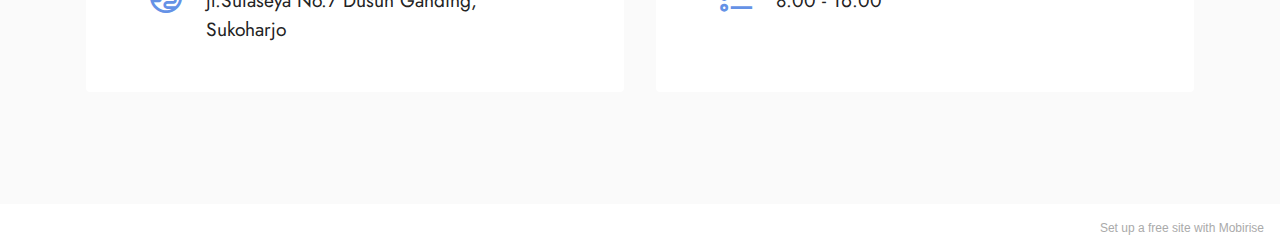
<file: page3.html>
<!DOCTYPE html>
<html  >
<head>
  <!-- Site made with Mobirise Website Builder v5.5.8, https://mobirise.com -->
  <meta charset="UTF-8">
  <meta http-equiv="X-UA-Compatible" content="IE=edge">
  <meta name="generator" content="Mobirise v5.5.8, mobirise.com">
  <meta name="viewport" content="width=device-width, initial-scale=1, minimum-scale=1">
  <link rel="shortcut icon" href="assets/images/logo5.png" type="image/x-icon">
  <meta name="description" content="">
  
  
  <title>visi misi</title>
  <link rel="stylesheet" href="assets/web/assets/mobirise-icons2/mobirise2.css">
  <link rel="stylesheet" href="assets/bootstrap/css/bootstrap.min.css">
  <link rel="stylesheet" href="assets/bootstrap/css/bootstrap-grid.min.css">
  <link rel="stylesheet" href="assets/bootstrap/css/bootstrap-reboot.min.css">
  <link rel="stylesheet" href="assets/theme/css/style.css">
  <link rel="preload" href="https://fonts.googleapis.com/css?family=Jost:100,200,300,400,500,600,700,800,900,100i,200i,300i,400i,500i,600i,700i,800i,900i&display=swap" as="style" onload="this.onload=null;this.rel='stylesheet'">
  <noscript><link rel="stylesheet" href="https://fonts.googleapis.com/css?family=Jost:100,200,300,400,500,600,700,800,900,100i,200i,300i,400i,500i,600i,700i,800i,900i&display=swap"></noscript>
  <link rel="preload" as="style" href="assets/mobirise/css/mbr-additional.css"><link rel="stylesheet" href="assets/mobirise/css/mbr-additional.css" type="text/css">
  
  
  
  
</head>
<body>
  
  <section data-bs-version="5.1" class="content11 cid-sU8hTBZRFN" id="content11-m">
    
    <div class="container">
        <div class="row justify-content-center">
            <div class="col-md-12 col-lg-10">
                <div class="mbr-section-btn align-center"><a class="btn btn-primary display-4" href="index.html">HOME</a> <a class="btn btn-primary display-4" href="page2.html">JURUSAN</a> <a class="btn btn-primary display-4" href="page4.html">EKTRAKURIKULER</a> <a class="btn btn-primary display-4" href="page3.html">VISI &amp; MISI</a>
                    <a class="btn btn-primary display-4" href="page1.html">PROFIL SEKOLAH</a> <a class="btn btn-primary display-4" href="page5.html">PRESTASI</a></div>
            </div>
        </div>
    </div>
</section>

<section data-bs-version="5.1" class="content7 cid-sU8ipIsI80" id="content7-o">
    
    <div class="container">
        <div class="row justify-content-center">
            <div class="col-12 col-md-10">
                <blockquote>
                <h5 class="mbr-section-title mbr-fonts-style mb-2 display-7"><strong>VISI</strong></h5>
                <p class="mbr-text mbr-fonts-style display-4">Unggul dalam prestasi, berkarakter, berbudaya, peduli lingkungan, berwawasan global yang dilandasi iman dan takwa
<br>
<br><strong>MISI
</strong><br>
<br>Membina peserta didik unggul dalam prestasi akademis dan non-akademis di taraf nasional maupun internasional.
<br>Membina peserta didik unggul dalam perolehan nilai ujian sekolah dan ujian nasional serta berhasil masuk perguruan tinggi di dalam maupun luar negeri.
<br>Membudayakan disiplin, toleransi, saling menghargai, percaya diri sehingga terbentuk sikap peserta didik yang santun dan berbudi pekerti luhur.
<br>Mengembangkan semangat kebangsaan yang berakar pada nilai-nilai budaya bangsa dengan tetap mengikuti perkembangan ilmu pengetahuan dan teknologi.
<br>Menumbuhkembangkan budaya sekolah sehat dan peduli lingkungan.
<br>Melaksanakan pembelajaran dan penggunaan bahasa internasional.
<br>Menerapkan pengelolaan sekolah yang mengacu pada Standar Manajemen Mutu dengan melibatkan seluruh warga sekolah.
<br>Menumbuhkembangkan perilaku religius dalam diri peserta didik sehingga dapat menghayati dan mengamalkan ajaran agama yang dianutnya dalam segala aspek kehidupan.</p></blockquote>
            </div>
        </div>
    </div>
</section>

<section data-bs-version="5.1" class="contacts2 cid-sU8qfDTtXR" id="contacts2-14">
    <!---->
    
    
    <div class="container">
        <div class="mbr-section-head">
            <h3 class="mbr-section-title mbr-fonts-style align-center mb-0 display-2">
                <strong>kontak Sekolah</strong></h3>
            <h4 class="mbr-section-subtitle mbr-fonts-style align-center mb-0 mt-2 display-7"></h4>
        </div>
        <div class="row justify-content-center mt-4">
            <div class="card col-12 col-md-6">
                <div class="card-wrapper">
                    <div class="image-wrapper">
                        <span class="mbr-iconfont mobi-mbri-phone mobi-mbri"></span>
                    </div>
                    <div class="text-wrapper">
                        <h6 class="card-title mbr-fonts-style mb-1 display-5"><strong>Phone</strong></h6>
                        <p class="mbr-text mbr-fonts-style display-7">(0271)7382373</p>
                    </div>
                </div>
            </div>
            <div class="card col-12 col-md-6">
                <div class="card-wrapper">
                    <div class="image-wrapper">
                        <span class="mbr-iconfont mobi-mbri-letter mobi-mbri"></span>
                    </div>
                    <div class="text-wrapper">
                        <h6 class="card-title mbr-fonts-style mb-1 display-5">
                            <strong>Email</strong>
                        </h6>
                        <p class="mbr-text mbr-fonts-style display-7">cerdasmandiri.gmail.com</p>
                    </div>
                </div>
            </div>
            <div class="card col-12 col-md-6">
                <div class="card-wrapper">
                    <div class="image-wrapper">
                        <span class="mbr-iconfont mobi-mbri-globe mobi-mbri"></span>
                    </div>
                    <div class="text-wrapper">
                        <h6 class="card-title mbr-fonts-style mb-1 display-5"><strong>Alamat</strong></h6>
                        <p class="mbr-text mbr-fonts-style display-7">jl.Sutaseya No.7 Dusun Ganding, Sukoharjo</p>
                    </div>
                </div>
            </div>
            <div class="card col-12 col-md-6">
                <div class="card-wrapper">
                    <div class="image-wrapper">
                        <span class="mbr-iconfont mobi-mbri-bulleted-list mobi-mbri"></span>
                    </div>
                    <div class="text-wrapper">
                        <h6 class="card-title mbr-fonts-style mb-1 display-5"><strong>Jam Kerja</strong></h6>
                        <p class="mbr-text mbr-fonts-style display-7">8:00 - 16:00
                        </p>
                    </div>
                </div>
            </div>
        </div>
    </div>
</section><section style="background-color: #fff; font-family: -apple-system, BlinkMacSystemFont, 'Segoe UI', 'Roboto', 'Helvetica Neue', Arial, sans-serif; color:#aaa; font-size:12px; padding: 0; align-items: center; display: flex;"><a href="https://mobirise.site/b" style="flex: 1 1; height: 3rem; padding-left: 1rem;"></a><p style="flex: 0 0 auto; margin:0; padding-right:1rem;">Set up a free <a href="https://mobirise.site/y" style="color:#aaa;">site</a> with Mobirise</p></section><script src="assets/bootstrap/js/bootstrap.bundle.min.js"></script>  <script src="assets/smoothscroll/smooth-scroll.js"></script>  <script src="assets/ytplayer/index.js"></script>  <script src="assets/theme/js/script.js"></script>  
  
  
</body>
</html>
</file>
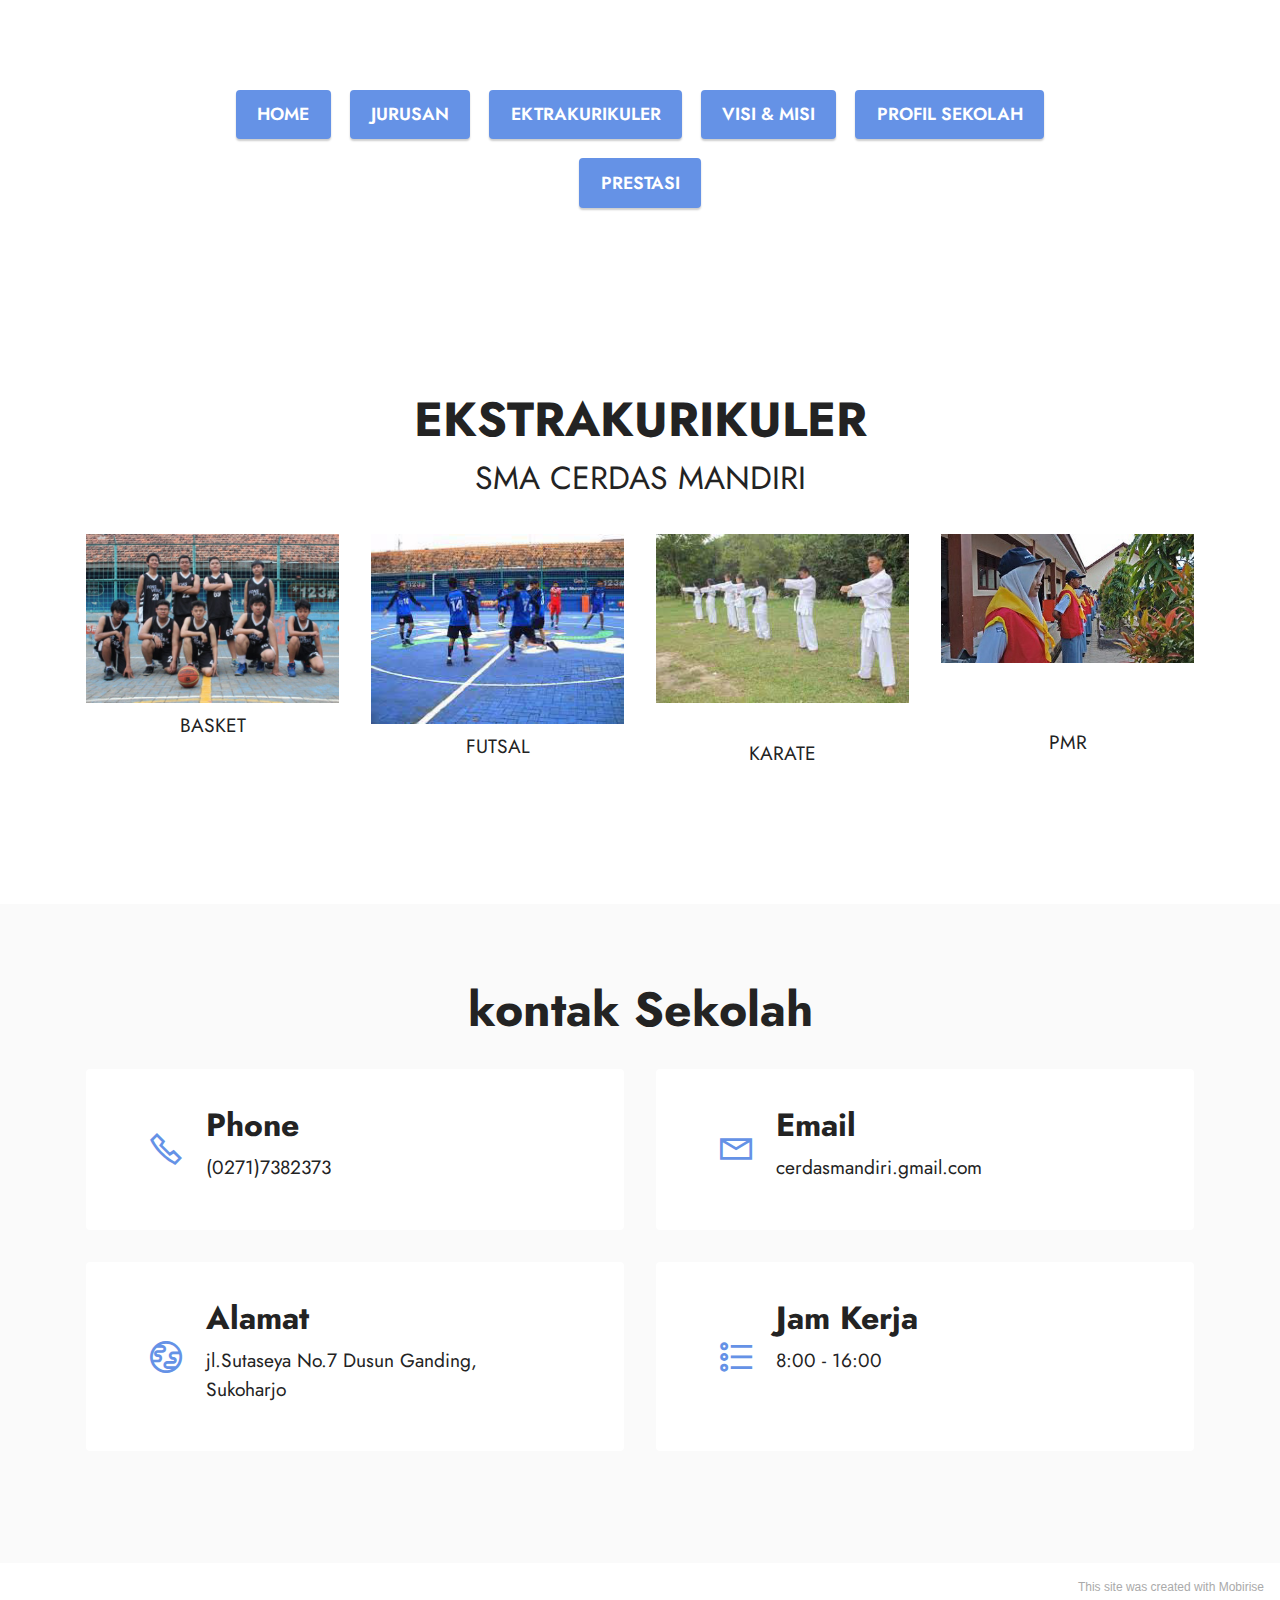
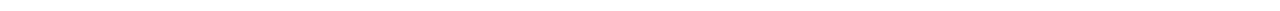
<file: page4.html>
<!DOCTYPE html>
<html  >
<head>
  <!-- Site made with Mobirise Website Builder v5.5.8, https://mobirise.com -->
  <meta charset="UTF-8">
  <meta http-equiv="X-UA-Compatible" content="IE=edge">
  <meta name="generator" content="Mobirise v5.5.8, mobirise.com">
  <meta name="viewport" content="width=device-width, initial-scale=1, minimum-scale=1">
  <link rel="shortcut icon" href="assets/images/logo5.png" type="image/x-icon">
  <meta name="description" content="">
  
  
  <title>EKTRAKURIKULER</title>
  <link rel="stylesheet" href="assets/web/assets/mobirise-icons2/mobirise2.css">
  <link rel="stylesheet" href="assets/bootstrap/css/bootstrap.min.css">
  <link rel="stylesheet" href="assets/bootstrap/css/bootstrap-grid.min.css">
  <link rel="stylesheet" href="assets/bootstrap/css/bootstrap-reboot.min.css">
  <link rel="stylesheet" href="assets/theme/css/style.css">
  <link rel="preload" href="https://fonts.googleapis.com/css?family=Jost:100,200,300,400,500,600,700,800,900,100i,200i,300i,400i,500i,600i,700i,800i,900i&display=swap" as="style" onload="this.onload=null;this.rel='stylesheet'">
  <noscript><link rel="stylesheet" href="https://fonts.googleapis.com/css?family=Jost:100,200,300,400,500,600,700,800,900,100i,200i,300i,400i,500i,600i,700i,800i,900i&display=swap"></noscript>
  <link rel="preload" as="style" href="assets/mobirise/css/mbr-additional.css"><link rel="stylesheet" href="assets/mobirise/css/mbr-additional.css" type="text/css">
  
  
  
  
</head>
<body>
  
  <section data-bs-version="5.1" class="content11 cid-sU8k0lcMmg" id="content11-q">
    
    <div class="container">
        <div class="row justify-content-center">
            <div class="col-md-12 col-lg-10">
                <div class="mbr-section-btn align-center"><a class="btn btn-primary display-4" href="index.html">HOME</a> <a class="btn btn-primary display-4" href="page2.html">JURUSAN</a> <a class="btn btn-primary display-4" href="page4.html">EKTRAKURIKULER</a> <a class="btn btn-primary display-4" href="page3.html">VISI &amp; MISI</a>
                    <a class="btn btn-primary display-4" href="page1.html">PROFIL SEKOLAH</a> <a class="btn btn-primary display-4" href="page5.html">PRESTASI</a></div>
            </div>
        </div>
    </div>
</section>

<section data-bs-version="5.1" class="gallery5 mbr-gallery cid-sU8k9lC6cB" id="gallery5-r">
    

    

    <div class="container">
        <div class="mbr-section-head">
            <h3 class="mbr-section-title mbr-fonts-style align-center m-0 display-2"><strong>EKSTRAKURIKULER</strong></h3>
            <h4 class="mbr-section-subtitle mbr-fonts-style align-center mb-0 mt-2 display-5">SMA CERDAS MANDIRI</h4>
        </div>
        <div class="row mbr-gallery mt-4">
            <div class="col-12 col-md-6 col-lg-3 item gallery-image">
                <div class="item-wrapper" data-toggle="modal" data-bs-toggle="modal" data-target="#sU8skgpSpQ-modal" data-bs-target="#sU8skgpSpQ-modal">
                    <img class="w-100" src="assets/images/basket-a-596x398.jpg" alt="" data-slide-to="0" data-bs-slide-to="0" data-target="#lb-sU8skgpSpQ" data-bs-target="#lb-sU8skgpSpQ">
                    <div class="icon-wrapper">
                        <span class="mobi-mbri mobi-mbri-search mbr-iconfont mbr-iconfont-btn"></span>
                    </div>
                </div>
                <h6 class="mbr-item-subtitle mbr-fonts-style align-center mb-2 mt-2 display-7">BASKET</h6>
            </div>
            <div class="col-12 col-md-6 col-lg-3 item gallery-image">
                <div class="item-wrapper" data-toggle="modal" data-bs-toggle="modal" data-target="#sU8skgpSpQ-modal" data-bs-target="#sU8skgpSpQ-modal">
                    <img class="w-100" src="assets/images/download-259x194.jpg" alt="" data-slide-to="1" data-bs-slide-to="1" data-target="#lb-sU8skgpSpQ" data-bs-target="#lb-sU8skgpSpQ">
                    <div class="icon-wrapper">
                        <span class="mobi-mbri mobi-mbri-search mbr-iconfont mbr-iconfont-btn"></span>
                    </div>
                </div>
                <h6 class="mbr-item-subtitle mbr-fonts-style align-center mb-2 mt-2 display-7">FUTSAL</h6>
            </div>
            <div class="col-12 col-md-6 col-lg-3 item gallery-image">
                <div class="item-wrapper" data-toggle="modal" data-bs-toggle="modal" data-target="#sU8skgpSpQ-modal" data-bs-target="#sU8skgpSpQ-modal">
                    <img class="w-100" src="assets/images/download-1-275x183.jpg" alt="" data-slide-to="2" data-bs-slide-to="2" data-target="#lb-sU8skgpSpQ" data-bs-target="#lb-sU8skgpSpQ">
                    <div class="icon-wrapper">
                        <span class="mobi-mbri mobi-mbri-search mbr-iconfont mbr-iconfont-btn"></span>
                    </div>
                </div>
                <h6 class="mbr-item-subtitle mbr-fonts-style align-center mb-2 mt-2 display-7"><br>KARATE</h6>
            </div>
            <div class="col-12 col-md-6 col-lg-3 item gallery-image">
                <div class="item-wrapper" data-toggle="modal" data-bs-toggle="modal" data-target="#sU8skgpSpQ-modal" data-bs-target="#sU8skgpSpQ-modal">
                    <img class="w-100" src="assets/images/pmi-400x200.jpeg" alt="" data-slide-to="3" data-bs-slide-to="3" data-target="#lb-sU8skgpSpQ" data-bs-target="#lb-sU8skgpSpQ">
                    <div class="icon-wrapper">
                        <span class="mobi-mbri mobi-mbri-search mbr-iconfont mbr-iconfont-btn"></span>
                    </div>
                </div>
                <h6 class="mbr-item-subtitle mbr-fonts-style align-center mb-2 mt-2 display-7"><br><br>PMR</h6>
            </div>
        </div>

        <div class="modal mbr-slider" tabindex="-1" role="dialog" aria-hidden="true" id="sU8skgpSpQ-modal">
            <div class="modal-dialog" role="document">
                <div class="modal-content">
                    <div class="modal-body">
                        <div class="carousel slide" id="lb-sU8skgpSpQ" data-interval="5000" data-bs-interval="5000">
                            <div class="carousel-inner">
                                <div class="carousel-item active">
                                    <img class="d-block w-100" src="assets/images/basket-a-596x398.jpg" alt="">
                                </div>
                                <div class="carousel-item">
                                    <img class="d-block w-100" src="assets/images/download-259x194.jpg" alt="">
                                </div>
                                <div class="carousel-item">
                                    <img class="d-block w-100" src="assets/images/download-1-275x183.jpg" alt="">
                                </div>
                                <div class="carousel-item">
                                    <img class="d-block w-100" src="assets/images/pmi-400x200.jpeg" alt="">
                                </div>
                            </div>
                            <ol class="carousel-indicators">
                                <li data-slide-to="0" data-bs-slide-to="0" class="active" data-target="#lb-sU8skgpSpQ" data-bs-target="#lb-sU8skgpSpQ"></li>
                                <li data-slide-to="1" data-bs-slide-to="1" data-target="#lb-sU8skgpSpQ" data-bs-target="#lb-sU8skgpSpQ"></li>
                                <li data-slide-to="2" data-bs-slide-to="2" data-target="#lb-sU8skgpSpQ" data-bs-target="#lb-sU8skgpSpQ"></li>
                                <li data-slide-to="3" data-bs-slide-to="3" data-target="#lb-sU8skgpSpQ" data-bs-target="#lb-sU8skgpSpQ"></li>
                            </ol>
                            <a role="button" href="" class="close" data-dismiss="modal" data-bs-dismiss="modal" aria-label="Close">
                            </a>
                            <a class="carousel-control-prev carousel-control" role="button" data-slide="prev" data-bs-slide="prev" href="#lb-sU8skgpSpQ">
                                <span class="mobi-mbri mobi-mbri-arrow-prev" aria-hidden="true"></span>
                                <span class="sr-only visually-hidden">Previous</span>
                            </a>
                            <a class="carousel-control-next carousel-control" role="button" data-slide="next" data-bs-slide="next" href="#lb-sU8skgpSpQ">
                                <span class="mobi-mbri mobi-mbri-arrow-next" aria-hidden="true"></span>
                                <span class="sr-only visually-hidden">Next</span>
                            </a>
                        </div>
                    </div>
                </div>
            </div>
        </div>
    </div>
</section>

<section data-bs-version="5.1" class="contacts2 cid-sU8khChqp2" id="contacts2-s">
    <!---->
    
    
    <div class="container">
        <div class="mbr-section-head">
            <h3 class="mbr-section-title mbr-fonts-style align-center mb-0 display-2">
                <strong>kontak Sekolah</strong></h3>
            <h4 class="mbr-section-subtitle mbr-fonts-style align-center mb-0 mt-2 display-7"></h4>
        </div>
        <div class="row justify-content-center mt-4">
            <div class="card col-12 col-md-6">
                <div class="card-wrapper">
                    <div class="image-wrapper">
                        <span class="mbr-iconfont mobi-mbri-phone mobi-mbri"></span>
                    </div>
                    <div class="text-wrapper">
                        <h6 class="card-title mbr-fonts-style mb-1 display-5"><strong>Phone</strong></h6>
                        <p class="mbr-text mbr-fonts-style display-7">(0271)7382373</p>
                    </div>
                </div>
            </div>
            <div class="card col-12 col-md-6">
                <div class="card-wrapper">
                    <div class="image-wrapper">
                        <span class="mbr-iconfont mobi-mbri-letter mobi-mbri"></span>
                    </div>
                    <div class="text-wrapper">
                        <h6 class="card-title mbr-fonts-style mb-1 display-5">
                            <strong>Email</strong>
                        </h6>
                        <p class="mbr-text mbr-fonts-style display-7">cerdasmandiri.gmail.com</p>
                    </div>
                </div>
            </div>
            <div class="card col-12 col-md-6">
                <div class="card-wrapper">
                    <div class="image-wrapper">
                        <span class="mbr-iconfont mobi-mbri-globe mobi-mbri"></span>
                    </div>
                    <div class="text-wrapper">
                        <h6 class="card-title mbr-fonts-style mb-1 display-5"><strong>Alamat</strong></h6>
                        <p class="mbr-text mbr-fonts-style display-7">jl.Sutaseya No.7 Dusun Ganding, Sukoharjo</p>
                    </div>
                </div>
            </div>
            <div class="card col-12 col-md-6">
                <div class="card-wrapper">
                    <div class="image-wrapper">
                        <span class="mbr-iconfont mobi-mbri-bulleted-list mobi-mbri"></span>
                    </div>
                    <div class="text-wrapper">
                        <h6 class="card-title mbr-fonts-style mb-1 display-5"><strong>Jam Kerja</strong></h6>
                        <p class="mbr-text mbr-fonts-style display-7">8:00 - 16:00
                        </p>
                    </div>
                </div>
            </div>
        </div>
    </div>
</section><section style="background-color: #fff; font-family: -apple-system, BlinkMacSystemFont, 'Segoe UI', 'Roboto', 'Helvetica Neue', Arial, sans-serif; color:#aaa; font-size:12px; padding: 0; align-items: center; display: flex;"><a href="https://mobirise.site/u" style="flex: 1 1; height: 3rem; padding-left: 1rem;"></a><p style="flex: 0 0 auto; margin:0; padding-right:1rem;"><a href="https://mobirise.site/d" style="color:#aaa;">This site</a> was created with Mobirise</p></section><script src="assets/bootstrap/js/bootstrap.bundle.min.js"></script>  <script src="assets/smoothscroll/smooth-scroll.js"></script>  <script src="assets/ytplayer/index.js"></script>  <script src="assets/theme/js/script.js"></script>  
  
  
</body>
</html>
</file>
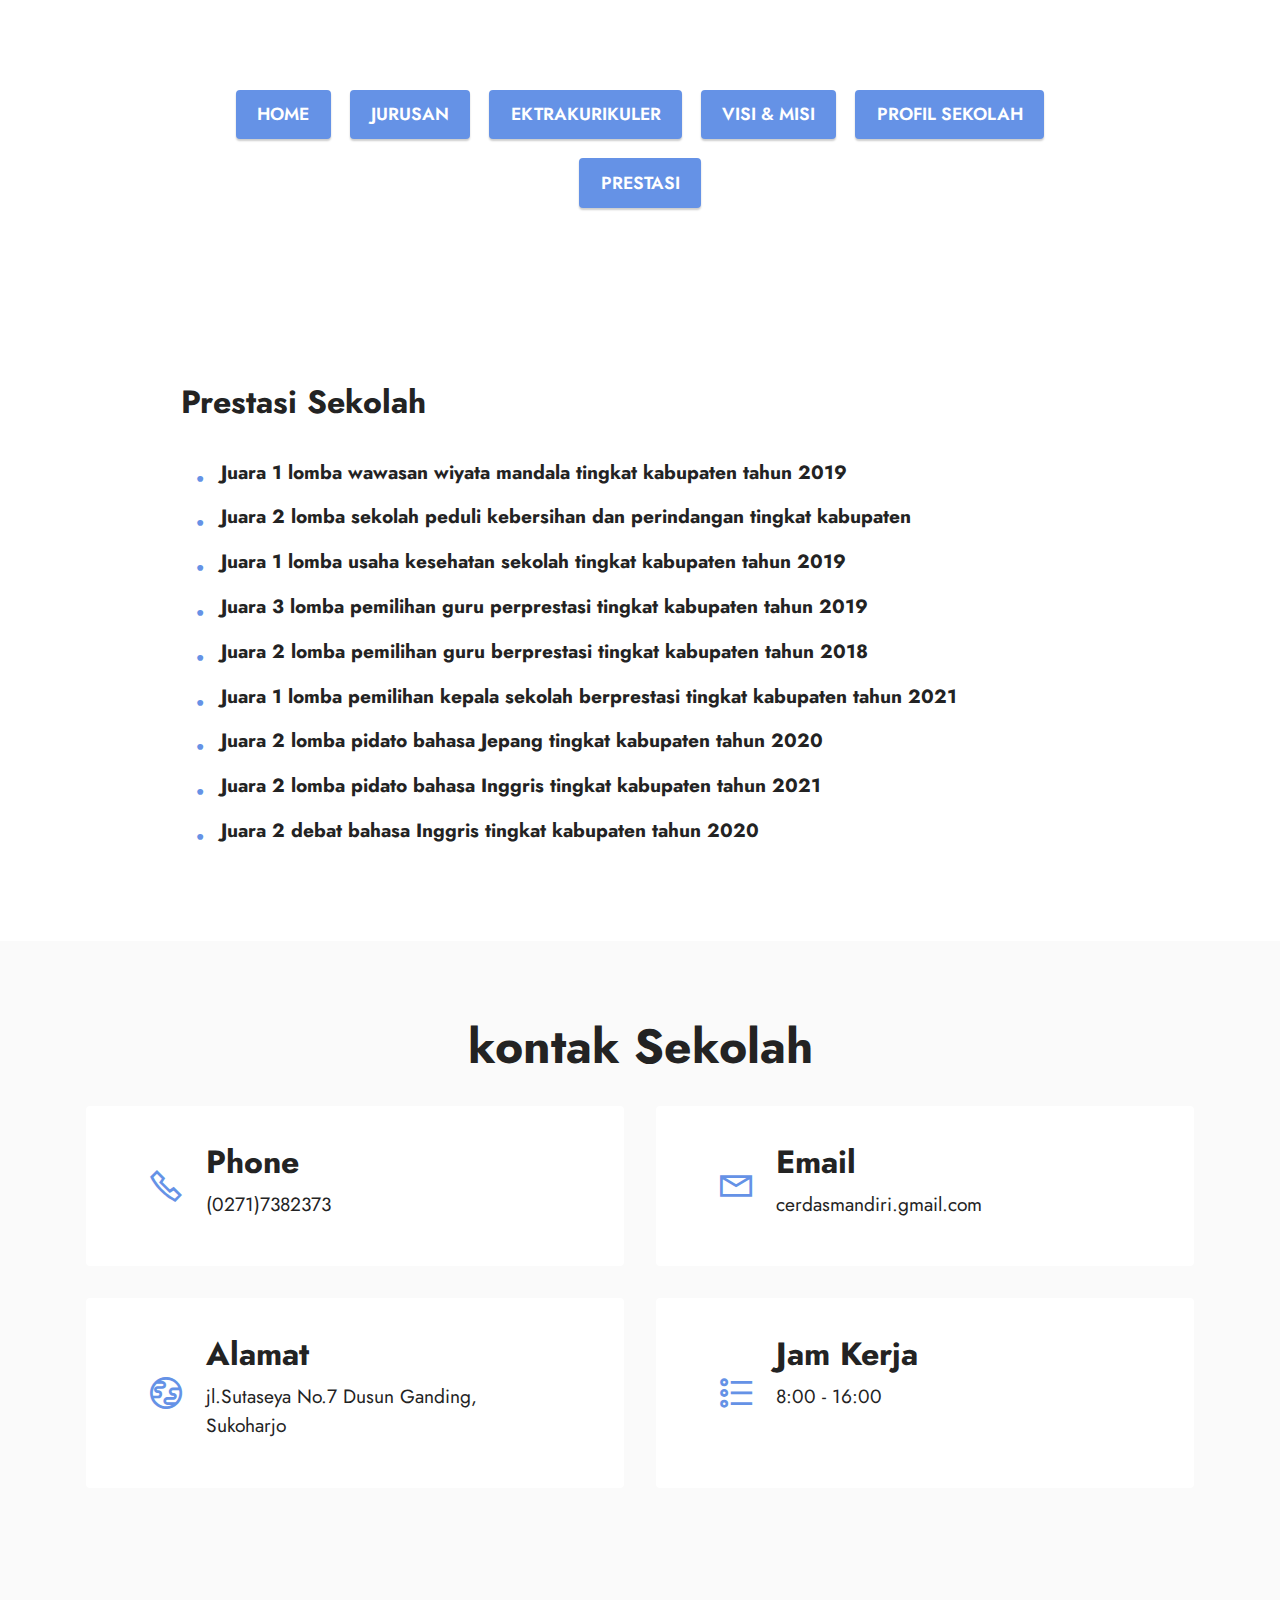
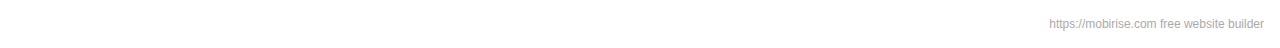
<file: page5.html>
<!DOCTYPE html>
<html  >
<head>
  <!-- Site made with Mobirise Website Builder v5.5.8, https://mobirise.com -->
  <meta charset="UTF-8">
  <meta http-equiv="X-UA-Compatible" content="IE=edge">
  <meta name="generator" content="Mobirise v5.5.8, mobirise.com">
  <meta name="viewport" content="width=device-width, initial-scale=1, minimum-scale=1">
  <link rel="shortcut icon" href="assets/images/logo5.png" type="image/x-icon">
  <meta name="description" content="">
  
  
  <title>PRESTASI</title>
  <link rel="stylesheet" href="assets/web/assets/mobirise-icons2/mobirise2.css">
  <link rel="stylesheet" href="assets/bootstrap/css/bootstrap.min.css">
  <link rel="stylesheet" href="assets/bootstrap/css/bootstrap-grid.min.css">
  <link rel="stylesheet" href="assets/bootstrap/css/bootstrap-reboot.min.css">
  <link rel="stylesheet" href="assets/theme/css/style.css">
  <link rel="preload" href="https://fonts.googleapis.com/css?family=Jost:100,200,300,400,500,600,700,800,900,100i,200i,300i,400i,500i,600i,700i,800i,900i&display=swap" as="style" onload="this.onload=null;this.rel='stylesheet'">
  <noscript><link rel="stylesheet" href="https://fonts.googleapis.com/css?family=Jost:100,200,300,400,500,600,700,800,900,100i,200i,300i,400i,500i,600i,700i,800i,900i&display=swap"></noscript>
  <link rel="preload" as="style" href="assets/mobirise/css/mbr-additional.css"><link rel="stylesheet" href="assets/mobirise/css/mbr-additional.css" type="text/css">
  
  
  
  
</head>
<body>
  
  <section data-bs-version="5.1" class="content11 cid-sU8nOMucQV" id="content11-10">
    
    <div class="container">
        <div class="row justify-content-center">
            <div class="col-md-12 col-lg-10">
                <div class="mbr-section-btn align-center"><a class="btn btn-primary display-4" href="index.html">HOME</a> <a class="btn btn-primary display-4" href="page2.html">JURUSAN</a> <a class="btn btn-primary display-4" href="page4.html">EKTRAKURIKULER</a> <a class="btn btn-primary display-4" href="page3.html">VISI &amp; MISI</a>
                    <a class="btn btn-primary display-4" href="page1.html">PROFIL SEKOLAH</a> <a class="btn btn-primary display-4" href="page5.html">PRESTASI</a></div>
            </div>
        </div>
    </div>
</section>

<section data-bs-version="5.1" class="content14 cid-sU8oJLhnqm" id="content14-12">
    
    
    
    <div class="container">
        <div class="row justify-content-center">
            <div class="col-md-12 col-lg-10">
                    <h3 class="mbr-section-title mbr-fonts-style mb-4 display-5"><strong>Prestasi Sekolah</strong></h3>
                <ul class="list mbr-fonts-style display-7">
                    <li><strong>Juara 1 lomba wawasan wiyata mandala tingkat kabupaten tahun 2019</strong></li><li><strong>Juara  2 lomba sekolah peduli kebersihan dan perindangan tingkat kabupaten
</strong></li><li><strong>Juara 1 lomba usaha kesehatan sekolah tingkat kabupaten tahun 2019</strong></li><li><strong>Juara 3 lomba pemilihan guru perprestasi tingkat kabupaten tahun 2019</strong></li><li><strong>Juara 2 lomba pemilihan guru berprestasi tingkat kabupaten tahun 2018</strong></li><li><strong>Juara 1 lomba pemilihan kepala sekolah berprestasi tingkat kabupaten tahun 2021
</strong></li><li><strong>Juara 2 lomba pidato bahasa Jepang tingkat kabupaten tahun 2020</strong></li><li><strong>Juara 2 lomba pidato bahasa Inggris tingkat kabupaten tahun 2021</strong></li><li><strong>Juara 2 debat bahasa Inggris tingkat kabupaten tahun 2020</strong></li>
                </ul>
            </div>
        </div>
    </div>
</section>

<section data-bs-version="5.1" class="contacts2 cid-sU8ppUtit3" id="contacts2-13">
    <!---->
    
    
    <div class="container">
        <div class="mbr-section-head">
            <h3 class="mbr-section-title mbr-fonts-style align-center mb-0 display-2">
                <strong>kontak Sekolah</strong></h3>
            <h4 class="mbr-section-subtitle mbr-fonts-style align-center mb-0 mt-2 display-7"></h4>
        </div>
        <div class="row justify-content-center mt-4">
            <div class="card col-12 col-md-6">
                <div class="card-wrapper">
                    <div class="image-wrapper">
                        <span class="mbr-iconfont mobi-mbri-phone mobi-mbri"></span>
                    </div>
                    <div class="text-wrapper">
                        <h6 class="card-title mbr-fonts-style mb-1 display-5"><strong>Phone</strong></h6>
                        <p class="mbr-text mbr-fonts-style display-7">(0271)7382373</p>
                    </div>
                </div>
            </div>
            <div class="card col-12 col-md-6">
                <div class="card-wrapper">
                    <div class="image-wrapper">
                        <span class="mbr-iconfont mobi-mbri-letter mobi-mbri"></span>
                    </div>
                    <div class="text-wrapper">
                        <h6 class="card-title mbr-fonts-style mb-1 display-5">
                            <strong>Email</strong>
                        </h6>
                        <p class="mbr-text mbr-fonts-style display-7">cerdasmandiri.gmail.com</p>
                    </div>
                </div>
            </div>
            <div class="card col-12 col-md-6">
                <div class="card-wrapper">
                    <div class="image-wrapper">
                        <span class="mbr-iconfont mobi-mbri-globe mobi-mbri"></span>
                    </div>
                    <div class="text-wrapper">
                        <h6 class="card-title mbr-fonts-style mb-1 display-5"><strong>Alamat</strong></h6>
                        <p class="mbr-text mbr-fonts-style display-7">jl.Sutaseya No.7 Dusun Ganding, Sukoharjo</p>
                    </div>
                </div>
            </div>
            <div class="card col-12 col-md-6">
                <div class="card-wrapper">
                    <div class="image-wrapper">
                        <span class="mbr-iconfont mobi-mbri-bulleted-list mobi-mbri"></span>
                    </div>
                    <div class="text-wrapper">
                        <h6 class="card-title mbr-fonts-style mb-1 display-5"><strong>Jam Kerja</strong></h6>
                        <p class="mbr-text mbr-fonts-style display-7">8:00 - 16:00
                        </p>
                    </div>
                </div>
            </div>
        </div>
    </div>
</section><section style="background-color: #fff; font-family: -apple-system, BlinkMacSystemFont, 'Segoe UI', 'Roboto', 'Helvetica Neue', Arial, sans-serif; color:#aaa; font-size:12px; padding: 0; align-items: center; display: flex;"><a href="https://mobirise.site/k" style="flex: 1 1; height: 3rem; padding-left: 1rem;"></a><p style="flex: 0 0 auto; margin:0; padding-right:1rem;"><a href="https://mobirise.site" style="color:#aaa;">https://mobirise.com</a> free website builder</p></section><script src="assets/bootstrap/js/bootstrap.bundle.min.js"></script>  <script src="assets/smoothscroll/smooth-scroll.js"></script>  <script src="assets/ytplayer/index.js"></script>  <script src="assets/theme/js/script.js"></script>  
  
  
</body>
</html>
</file>
<file: assets/web/assets/mobirise-icons2/mobirise2.css>
@font-face {
  font-family: 'Moririse2';
  font-display: swap;
  src:  url('mobirise2.eot?f2bix4');
  src:  url('mobirise2.eot?f2bix4#iefix') format('embedded-opentype'),
    url('mobirise2.ttf?f2bix4') format('truetype'),
    url('mobirise2.woff?f2bix4') format('woff'),
    url('mobirise2.svg?f2bix4#mobirise2') format('svg');
  font-weight: normal;
  font-style: normal;
}

[class^="mobi-"], [class*=" mobi-"] {
  /* use !important to prevent issues with browser extensions that change fonts */
  font-family: 'Moririse2' !important;
  speak: none;
  font-style: normal;
  font-weight: normal;
  font-variant: normal;
  text-transform: none;
  line-height: 1;

  /* Better Font Rendering =========== */
  -webkit-font-smoothing: antialiased;
  -moz-osx-font-smoothing: grayscale;
}

.mobi-mbri-add-submenu:before {
  content: "\e900";
}
.mobi-mbri-alert:before {
  content: "\e901";
}
.mobi-mbri-align-center:before {
  content: "\e902";
}
.mobi-mbri-align-justify:before {
  content: "\e903";
}
.mobi-mbri-align-left:before {
  content: "\e904";
}
.mobi-mbri-align-right:before {
  content: "\e905";
}
.mobi-mbri-android:before {
  content: "\e906";
}
.mobi-mbri-apple:before {
  content: "\e907";
}
.mobi-mbri-arrow-down:before {
  content: "\e908";
}
.mobi-mbri-arrow-next:before {
  content: "\e909";
}
.mobi-mbri-arrow-prev:before {
  content: "\e90a";
}
.mobi-mbri-arrow-up:before {
  content: "\e90b";
}
.mobi-mbri-bold:before {
  content: "\e90c";
}
.mobi-mbri-bookmark:before {
  content: "\e90d";
}
.mobi-mbri-bootstrap:before {
  content: "\e90e";
}
.mobi-mbri-briefcase:before {
  content: "\e90f";
}
.mobi-mbri-browse:before {
  content: "\e910";
}
.mobi-mbri-bulleted-list:before {
  content: "\e911";
}
.mobi-mbri-calendar:before {
  content: "\e912";
}
.mobi-mbri-camera:before {
  content: "\e913";
}
.mobi-mbri-cart-add:before {
  content: "\e914";
}
.mobi-mbri-cart-full:before {
  content: "\e915";
}
.mobi-mbri-cash:before {
  content: "\e916";
}
.mobi-mbri-change-style:before {
  content: "\e917";
}
.mobi-mbri-chat:before {
  content: "\e918";
}
.mobi-mbri-clock:before {
  content: "\e919";
}
.mobi-mbri-close:before {
  content: "\e91a";
}
.mobi-mbri-cloud:before {
  content: "\e91b";
}
.mobi-mbri-code:before {
  content: "\e91c";
}
.mobi-mbri-contact-form:before {
  content: "\e91d";
}
.mobi-mbri-credit-card:before {
  content: "\e91e";
}
.mobi-mbri-cursor-click:before {
  content: "\e91f";
}
.mobi-mbri-cust-feedback:before {
  content: "\e920";
}
.mobi-mbri-database:before {
  content: "\e921";
}
.mobi-mbri-delivery:before {
  content: "\e922";
}
.mobi-mbri-desktop:before {
  content: "\e923";
}
.mobi-mbri-devices:before {
  content: "\e924";
}
.mobi-mbri-down:before {
  content: "\e925";
}
.mobi-mbri-download-2:before {
  content: "\e926";
}
.mobi-mbri-download:before {
  content: "\e927";
}
.mobi-mbri-drag-n-drop-2:before {
  content: "\e928";
}
.mobi-mbri-drag-n-drop:before {
  content: "\e929";
}
.mobi-mbri-edit-2:before {
  content: "\e92a";
}
.mobi-mbri-edit:before {
  content: "\e92b";
}
.mobi-mbri-error:before {
  content: "\e92c";
}
.mobi-mbri-extension:before {
  content: "\e92d";
}
.mobi-mbri-features:before {
  content: "\e92e";
}
.mobi-mbri-file:before {
  content: "\e92f";
}
.mobi-mbri-flag:before {
  content: "\e930";
}
.mobi-mbri-folder:before {
  content: "\e931";
}
.mobi-mbri-gift:before {
  content: "\e932";
}
.mobi-mbri-github:before {
  content: "\e933";
}
.mobi-mbri-globe-2:before {
  content: "\e934";
}
.mobi-mbri-globe:before {
  content: "\e935";
}
.mobi-mbri-growing-chart:before {
  content: "\e936";
}
.mobi-mbri-hearth:before {
  content: "\e937";
}
.mobi-mbri-help:before {
  content: "\e938";
}
.mobi-mbri-home:before {
  content: "\e939";
}
.mobi-mbri-hot-cup:before {
  content: "\e93a";
}
.mobi-mbri-idea:before {
  content: "\e93b";
}
.mobi-mbri-image-gallery:before {
  content: "\e93c";
}
.mobi-mbri-image-slider:before {
  content: "\e93d";
}
.mobi-mbri-info:before {
  content: "\e93e";
}
.mobi-mbri-italic:before {
  content: "\e93f";
}
.mobi-mbri-key:before {
  content: "\e940";
}
.mobi-mbri-laptop:before {
  content: "\e941";
}
.mobi-mbri-layers:before {
  content: "\e942";
}
.mobi-mbri-left-right:before {
  content: "\e943";
}
.mobi-mbri-left:before {
  content: "\e944";
}
.mobi-mbri-letter:before {
  content: "\e945";
}
.mobi-mbri-like:before {
  content: "\e946";
}
.mobi-mbri-link:before {
  content: "\e947";
}
.mobi-mbri-lock:before {
  content: "\e948";
}
.mobi-mbri-login:before {
  content: "\e949";
}
.mobi-mbri-logout:before {
  content: "\e94a";
}
.mobi-mbri-magic-stick:before {
  content: "\e94b";
}
.mobi-mbri-map-pin:before {
  content: "\e94c";
}
.mobi-mbri-menu:before {
  content: "\e94d";
}
.mobi-mbri-mobile-2:before {
  content: "\e94e";
}
.mobi-mbri-mobile-horizontal:before {
  content: "\e94f";
}
.mobi-mbri-mobile:before {
  content: "\e950";
}
.mobi-mbri-mobirise:before {
  content: "\e951";
}
.mobi-mbri-more-horizontal:before {
  content: "\e952";
}
.mobi-mbri-more-vertical:before {
  content: "\e953";
}
.mobi-mbri-music:before {
  content: "\e954";
}
.mobi-mbri-new-file:before {
  content: "\e955";
}
.mobi-mbri-numbered-list:before {
  content: "\e956";
}
.mobi-mbri-opened-folder:before {
  content: "\e957";
}
.mobi-mbri-pages:before {
  content: "\e958";
}
.mobi-mbri-paper-plane:before {
  content: "\e959";
}
.mobi-mbri-paperclip:before {
  content: "\e95a";
}
.mobi-mbri-phone:before {
  content: "\e95b";
}
.mobi-mbri-photo:before {
  content: "\e95c";
}
.mobi-mbri-photos:before {
  content: "\e95d";
}
.mobi-mbri-pin:before {
  content: "\e95e";
}
.mobi-mbri-play:before {
  content: "\e95f";
}
.mobi-mbri-plus:before {
  content: "\e960";
}
.mobi-mbri-preview:before {
  content: "\e961";
}
.mobi-mbri-print:before {
  content: "\e962";
}
.mobi-mbri-protect:before {
  content: "\e963";
}
.mobi-mbri-question:before {
  content: "\e964";
}
.mobi-mbri-quote-left:before {
  content: "\e965";
}
.mobi-mbri-quote-right:before {
  content: "\e966";
}
.mobi-mbri-redo:before {
  content: "\e967";
}
.mobi-mbri-refresh:before {
  content: "\e968";
}
.mobi-mbri-responsive-2:before {
  content: "\e969";
}
.mobi-mbri-responsive:before {
  content: "\e96a";
}
.mobi-mbri-right:before {
  content: "\e96b";
}
.mobi-mbri-rocket:before {
  content: "\e96c";
}
.mobi-mbri-sad-face:before {
  content: "\e96d";
}
.mobi-mbri-sale:before {
  content: "\e96e";
}
.mobi-mbri-save:before {
  content: "\e96f";
}
.mobi-mbri-search:before {
  content: "\e970";
}
.mobi-mbri-setting-2:before {
  content: "\e971";
}
.mobi-mbri-setting-3:before {
  content: "\e972";
}
.mobi-mbri-setting:before {
  content: "\e973";
}
.mobi-mbri-share:before {
  content: "\e974";
}
.mobi-mbri-shopping-bag:before {
  content: "\e975";
}
.mobi-mbri-shopping-basket:before {
  content: "\e976";
}
.mobi-mbri-shopping-cart:before {
  content: "\e977";
}
.mobi-mbri-sites:before {
  content: "\e978";
}
.mobi-mbri-smile-face:before {
  content: "\e979";
}
.mobi-mbri-speed:before {
  content: "\e97a";
}
.mobi-mbri-star:before {
  content: "\e97b";
}
.mobi-mbri-success:before {
  content: "\e97c";
}
.mobi-mbri-sun:before {
  content: "\e97d";
}
.mobi-mbri-sun2:before {
  content: "\e97e";
}
.mobi-mbri-tablet-vertical:before {
  content: "\e97f";
}
.mobi-mbri-tablet:before {
  content: "\e980";
}
.mobi-mbri-target:before {
  content: "\e981";
}
.mobi-mbri-timer:before {
  content: "\e982";
}
.mobi-mbri-to-ftp:before {
  content: "\e983";
}
.mobi-mbri-to-local-drive:before {
  content: "\e984";
}
.mobi-mbri-touch-swipe:before {
  content: "\e985";
}
.mobi-mbri-touch:before {
  content: "\e986";
}
.mobi-mbri-trash:before {
  content: "\e987";
}
.mobi-mbri-underline:before {
  content: "\e988";
}
.mobi-mbri-undo:before {
  content: "\e989";
}
.mobi-mbri-unlink:before {
  content: "\e98a";
}
.mobi-mbri-unlock:before {
  content: "\e98b";
}
.mobi-mbri-up-down:before {
  content: "\e98c";
}
.mobi-mbri-up:before {
  content: "\e98d";
}
.mobi-mbri-update:before {
  content: "\e98e";
}
.mobi-mbri-upload-2:before {
  content: "\e98f";
}
.mobi-mbri-upload:before {
  content: "\e990";
}
.mobi-mbri-user-2:before {
  content: "\e991";
}
.mobi-mbri-user:before {
  content: "\e992";
}
.mobi-mbri-users:before {
  content: "\e993";
}
.mobi-mbri-video-play:before {
  content: "\e994";
}
.mobi-mbri-video:before {
  content: "\e995";
}
.mobi-mbri-watch:before {
  content: "\e996";
}
.mobi-mbri-website-theme-2:before {
  content: "\e997";
}
.mobi-mbri-website-theme:before {
  content: "\e998";
}
.mobi-mbri-wifi:before {
  content: "\e999";
}
.mobi-mbri-windows:before {
  content: "\e99a";
}
.mobi-mbri-zoom-in:before {
  content: "\e99b";
}
.mobi-mbri-zoom-out:before {
  content: "\e99c";
}
</file>
<file: assets/theme/css/style.css>
@charset "UTF-8";
section {
  background-color: #ffffff;
}

body {
  font-style: normal;
  line-height: 1.5;
  font-weight: 400;
  color: #232323;
  position: relative;
}

button {
  background-color: transparent;
  border-color: transparent;
}

section,
.container,
.container-fluid {
  position: relative;
  word-wrap: break-word;
}

a.mbr-iconfont:hover {
  text-decoration: none;
}

.article .lead p,
.article .lead ul,
.article .lead ol,
.article .lead pre,
.article .lead blockquote {
  margin-bottom: 0;
}

a {
  font-style: normal;
  font-weight: 400;
  cursor: pointer;
}
a, a:hover {
  text-decoration: none;
}

.mbr-section-title {
  font-style: normal;
  line-height: 1.3;
}

.mbr-section-subtitle {
  line-height: 1.3;
}

.mbr-text {
  font-style: normal;
  line-height: 1.7;
}

h1,
h2,
h3,
h4,
h5,
h6,
.display-1,
.display-2,
.display-4,
.display-5,
.display-7,
span,
p,
a {
  line-height: 1;
  word-break: break-word;
  word-wrap: break-word;
  font-weight: 400;
}

b,
strong {
  font-weight: bold;
}

input:-webkit-autofill, input:-webkit-autofill:hover, input:-webkit-autofill:focus, input:-webkit-autofill:active {
  transition-delay: 9999s;
  -webkit-transition-property: background-color, color;
  transition-property: background-color, color;
}

textarea[type=hidden] {
  display: none;
}

section {
  background-position: 50% 50%;
  background-repeat: no-repeat;
  background-size: cover;
}
section .mbr-background-video,
section .mbr-background-video-preview {
  position: absolute;
  bottom: 0;
  left: 0;
  right: 0;
  top: 0;
}

.hidden {
  visibility: hidden;
}

.mbr-z-index20 {
  z-index: 20;
}

/*! Base colors */
.mbr-white {
  color: #ffffff;
}

.mbr-black {
  color: #111111;
}

.mbr-bg-white {
  background-color: #ffffff;
}

.mbr-bg-black {
  background-color: #000000;
}

/*! Text-aligns */
.align-left {
  text-align: left;
}

.align-center {
  text-align: center;
}

.align-right {
  text-align: right;
}

/*! Font-weight  */
.mbr-light {
  font-weight: 300;
}

.mbr-regular {
  font-weight: 400;
}

.mbr-semibold {
  font-weight: 500;
}

.mbr-bold {
  font-weight: 700;
}

/*! Media  */
.media-content {
  flex-basis: 100%;
}

.media-container-row {
  display: flex;
  flex-direction: row;
  flex-wrap: wrap;
  justify-content: center;
  align-content: center;
  align-items: start;
}
.media-container-row .media-size-item {
  width: 400px;
}

.media-container-column {
  display: flex;
  flex-direction: column;
  flex-wrap: wrap;
  justify-content: center;
  align-content: center;
  align-items: stretch;
}
.media-container-column > * {
  width: 100%;
}

@media (min-width: 992px) {
  .media-container-row {
    flex-wrap: nowrap;
  }
}
figure {
  margin-bottom: 0;
  overflow: hidden;
}

figure[mbr-media-size] {
  transition: width 0.1s;
}

img,
iframe {
  display: block;
  width: 100%;
}

.card {
  background-color: transparent;
  border: none;
}

.card-box {
  width: 100%;
}

.card-img {
  text-align: center;
  flex-shrink: 0;
  -webkit-flex-shrink: 0;
}

.media {
  max-width: 100%;
  margin: 0 auto;
}

.mbr-figure {
  align-self: center;
}

.media-container > div {
  max-width: 100%;
}

.mbr-figure img,
.card-img img {
  width: 100%;
}

@media (max-width: 991px) {
  .media-size-item {
    width: auto !important;
  }

  .media {
    width: auto;
  }

  .mbr-figure {
    width: 100% !important;
  }
}
/*! Buttons */
.mbr-section-btn {
  margin-left: -0.6rem;
  margin-right: -0.6rem;
  font-size: 0;
}

.btn {
  font-weight: 600;
  border-width: 1px;
  font-style: normal;
  margin: 0.6rem 0.6rem;
  white-space: normal;
  transition: all 0.2s ease-in-out;
  display: inline-flex;
  align-items: center;
  justify-content: center;
  word-break: break-word;
}

.btn-sm {
  font-weight: 600;
  letter-spacing: 0px;
  transition: all 0.3s ease-in-out;
}

.btn-md {
  font-weight: 600;
  letter-spacing: 0px;
  transition: all 0.3s ease-in-out;
}

.btn-lg {
  font-weight: 600;
  letter-spacing: 0px;
  transition: all 0.3s ease-in-out;
}

.btn-form {
  margin: 0;
}
.btn-form:hover {
  cursor: pointer;
}

nav .mbr-section-btn {
  margin-left: 0rem;
  margin-right: 0rem;
}

/*! Btn icon margin */
.btn .mbr-iconfont,
.btn.btn-sm .mbr-iconfont {
  order: 1;
  cursor: pointer;
  margin-left: 0.5rem;
  vertical-align: sub;
}

.btn.btn-md .mbr-iconfont,
.btn.btn-md .mbr-iconfont {
  margin-left: 0.8rem;
}

.mbr-regular {
  font-weight: 400;
}

.mbr-semibold {
  font-weight: 500;
}

.mbr-bold {
  font-weight: 700;
}

[type=submit] {
  -webkit-appearance: none;
}

/*! Full-screen */
.mbr-fullscreen .mbr-overlay {
  min-height: 100vh;
}

.mbr-fullscreen {
  display: flex;
  display: -moz-flex;
  display: -ms-flex;
  display: -o-flex;
  align-items: center;
  min-height: 100vh;
  padding-top: 3rem;
  padding-bottom: 3rem;
}

/*! Map */
.map {
  height: 25rem;
  position: relative;
}
.map iframe {
  width: 100%;
  height: 100%;
}

/*! Scroll to top arrow */
.mbr-arrow-up {
  bottom: 25px;
  right: 90px;
  position: fixed;
  text-align: right;
  z-index: 5000;
  color: #ffffff;
  font-size: 22px;
}

.mbr-arrow-up a {
  background: rgba(0, 0, 0, 0.2);
  border-radius: 50%;
  color: #fff;
  display: inline-block;
  height: 60px;
  width: 60px;
  border: 2px solid #fff;
  outline-style: none !important;
  position: relative;
  text-decoration: none;
  transition: all 0.3s ease-in-out;
  cursor: pointer;
  text-align: center;
}
.mbr-arrow-up a:hover {
  background-color: rgba(0, 0, 0, 0.4);
}
.mbr-arrow-up a i {
  line-height: 60px;
}

.mbr-arrow-up-icon {
  display: block;
  color: #fff;
}

.mbr-arrow-up-icon::before {
  content: "›";
  display: inline-block;
  font-family: serif;
  font-size: 22px;
  line-height: 1;
  font-style: normal;
  position: relative;
  top: 6px;
  left: -4px;
  transform: rotate(-90deg);
}

/*! Arrow Down */
.mbr-arrow {
  position: absolute;
  bottom: 45px;
  left: 50%;
  width: 60px;
  height: 60px;
  cursor: pointer;
  background-color: rgba(80, 80, 80, 0.5);
  border-radius: 50%;
  transform: translateX(-50%);
}
@media (max-width: 767px) {
  .mbr-arrow {
    display: none;
  }
}
.mbr-arrow > a {
  display: inline-block;
  text-decoration: none;
  outline-style: none;
  -webkit-animation: arrowdown 1.7s ease-in-out infinite;
          animation: arrowdown 1.7s ease-in-out infinite;
  color: #ffffff;
}
.mbr-arrow > a > i {
  position: absolute;
  top: -2px;
  left: 15px;
  font-size: 2rem;
}

#scrollToTop a i::before {
  content: "";
  position: absolute;
  display: block;
  border-bottom: 2.5px solid #fff;
  border-left: 2.5px solid #fff;
  width: 27.8%;
  height: 27.8%;
  left: 50%;
  top: 51%;
  transform: translateY(-30%) translateX(-50%) rotate(135deg);
}

@keyframes arrowdown {
  0% {
    transform: translateY(0px);
  }
  50% {
    transform: translateY(-5px);
  }
  100% {
    transform: translateY(0px);
  }
}
@-webkit-keyframes arrowdown {
  0% {
    transform: translateY(0px);
  }
  50% {
    transform: translateY(-5px);
  }
  100% {
    transform: translateY(0px);
  }
}
@media (max-width: 500px) {
  .mbr-arrow-up {
    left: 0;
    right: 0;
    text-align: center;
  }
}
/*Gradients animation*/
@keyframes gradient-animation {
  from {
    background-position: 0% 100%;
    -webkit-animation-timing-function: ease-in-out;
            animation-timing-function: ease-in-out;
  }
  to {
    background-position: 100% 0%;
    -webkit-animation-timing-function: ease-in-out;
            animation-timing-function: ease-in-out;
  }
}
@-webkit-keyframes gradient-animation {
  from {
    background-position: 0% 100%;
    -webkit-animation-timing-function: ease-in-out;
            animation-timing-function: ease-in-out;
  }
  to {
    background-position: 100% 0%;
    -webkit-animation-timing-function: ease-in-out;
            animation-timing-function: ease-in-out;
  }
}
.bg-gradient {
  background-size: 200% 200%;
  animation: gradient-animation 5s infinite alternate;
  -webkit-animation: gradient-animation 5s infinite alternate;
}

.menu .navbar-brand {
  display: -webkit-flex;
}
.menu .navbar-brand span {
  display: flex;
  display: -webkit-flex;
}
.menu .navbar-brand .navbar-caption-wrap {
  display: -webkit-flex;
}
.menu .navbar-brand .navbar-logo img {
  display: -webkit-flex;
  width: auto;
}
@media (min-width: 768px) and (max-width: 991px) {
  .menu .navbar-toggleable-sm .navbar-nav {
    display: -ms-flexbox;
  }
}
@media (max-width: 991px) {
  .menu .navbar-collapse {
    max-height: 93.5vh;
  }
  .menu .navbar-collapse.show {
    overflow: auto;
  }
}
@media (min-width: 992px) {
  .menu .navbar-nav.nav-dropdown {
    display: -webkit-flex;
  }
  .menu .navbar-toggleable-sm .navbar-collapse {
    display: -webkit-flex !important;
  }
  .menu .collapsed .navbar-collapse {
    max-height: 93.5vh;
  }
  .menu .collapsed .navbar-collapse.show {
    overflow: auto;
  }
}
@media (max-width: 767px) {
  .menu .navbar-collapse {
    max-height: 80vh;
  }
}

.nav-link .mbr-iconfont {
  margin-right: 0.5rem;
}

.navbar {
  display: -webkit-flex;
  -webkit-flex-wrap: wrap;
  -webkit-align-items: center;
  -webkit-justify-content: space-between;
}

.navbar-collapse {
  -webkit-flex-basis: 100%;
  -webkit-flex-grow: 1;
  -webkit-align-items: center;
}

.nav-dropdown .link {
  padding: 0.667em 1.667em !important;
  margin: 0 !important;
}

.nav {
  display: -webkit-flex;
  -webkit-flex-wrap: wrap;
}

.row {
  display: -webkit-flex;
  -webkit-flex-wrap: wrap;
}

.justify-content-center {
  -webkit-justify-content: center;
}

.form-inline {
  display: -webkit-flex;
}

.card-wrapper {
  -webkit-flex: 1;
}

.carousel-control {
  z-index: 10;
  display: -webkit-flex;
}

.carousel-controls {
  display: -webkit-flex;
}

.media {
  display: -webkit-flex;
}

.form-group:focus {
  outline: none;
}

.jq-selectbox__select {
  padding: 7px 0;
  position: relative;
}

.jq-selectbox__dropdown {
  overflow: hidden;
  border-radius: 10px;
  position: absolute;
  top: 100%;
  left: 0 !important;
  width: 100% !important;
}

.jq-selectbox__trigger-arrow {
  right: 0;
  transform: translateY(-50%);
}

.jq-selectbox li {
  padding: 1.07em 0.5em;
}

input[type=range] {
  padding-left: 0 !important;
  padding-right: 0 !important;
}

.modal-dialog,
.modal-content {
  height: 100%;
}

.modal-dialog .carousel-inner {
  height: calc(100vh - 1.75rem);
}
@media (max-width: 575px) {
  .modal-dialog .carousel-inner {
    height: calc(100vh - 1rem);
  }
}

.carousel-item {
  text-align: center;
}

.carousel-item img {
  margin: auto;
}

.navbar-toggler {
  align-self: flex-start;
  padding: 0.25rem 0.75rem;
  font-size: 1.25rem;
  line-height: 1;
  background: transparent;
  border: 1px solid transparent;
  border-radius: 0.25rem;
}

.navbar-toggler:focus,
.navbar-toggler:hover {
  text-decoration: none;
  box-shadow: none;
}

.navbar-toggler-icon {
  display: inline-block;
  width: 1.5em;
  height: 1.5em;
  vertical-align: middle;
  content: "";
  background: no-repeat center center;
  background-size: 100% 100%;
}

.navbar-toggler-left {
  position: absolute;
  left: 1rem;
}

.navbar-toggler-right {
  position: absolute;
  right: 1rem;
}

.card-img {
  width: auto;
}

.menu .navbar.collapsed:not(.beta-menu) {
  flex-direction: column;
}

.carousel-item.active,
.carousel-item-next,
.carousel-item-prev {
  display: flex;
}

.note-air-layout .dropup .dropdown-menu,
.note-air-layout .navbar-fixed-bottom .dropdown .dropdown-menu {
  bottom: initial !important;
}

html,
body {
  height: auto;
  min-height: 100vh;
}

.dropup .dropdown-toggle::after {
  display: none;
}

.form-asterisk {
  font-family: initial;
  position: absolute;
  top: -2px;
  font-weight: normal;
}

.form-control-label {
  position: relative;
  cursor: pointer;
  margin-bottom: 0.357em;
  padding: 0;
}

.alert {
  color: #ffffff;
  border-radius: 0;
  border: 0;
  font-size: 1.1rem;
  line-height: 1.5;
  margin-bottom: 1.875rem;
  padding: 1.25rem;
  position: relative;
  text-align: center;
}
.alert.alert-form::after {
  background-color: inherit;
  bottom: -7px;
  content: "";
  display: block;
  height: 14px;
  left: 50%;
  margin-left: -7px;
  position: absolute;
  transform: rotate(45deg);
  width: 14px;
}

.form-control {
  background-color: #ffffff;
  background-clip: border-box;
  color: #232323;
  line-height: 1rem !important;
  height: auto;
  padding: 0.6rem 1.2rem;
  transition: border-color 0.25s ease 0s;
  border: 1px solid transparent !important;
  border-radius: 4px;
  box-shadow: rgba(0, 0, 0, 0.07) 0px 1px 1px 0px, rgba(0, 0, 0, 0.07) 0px 1px 3px 0px, rgba(0, 0, 0, 0.03) 0px 0px 0px 1px;
}
.form-active .form-control:invalid {
  border-color: red;
}

form .row {
  margin-left: -0.6rem;
  margin-right: -0.6rem;
}
form .row [class*=col] {
  padding-left: 0.6rem;
  padding-right: 0.6rem;
}

form .mbr-section-btn {
  margin: 0;
  padding-left: 0.6rem;
  padding-right: 0.6rem;
}

form .btn {
  display: flex;
  padding: 0.6rem 1.2rem;
  margin: 0;
}

form .form-check-input {
  margin-top: 0.5;
}

textarea.form-control {
  line-height: 1.5rem !important;
}

.form-group {
  margin-bottom: 1.2rem;
}

.form-control,
form .btn {
  min-height: 48px;
}

.gdpr-block label span.textGDPR input[name=gdpr] {
  top: 7px;
}

.form-control:focus {
  box-shadow: none;
}

:focus {
  outline: none;
}

.mbr-overlay {
  background-color: #000;
  bottom: 0;
  left: 0;
  opacity: 0.5;
  position: absolute;
  right: 0;
  top: 0;
  z-index: 0;
  pointer-events: none;
}

blockquote {
  font-style: italic;
  padding: 3rem;
  font-size: 1.09rem;
  position: relative;
  border-left: 3px solid;
}

ul,
ol,
pre,
blockquote {
  margin-bottom: 2.3125rem;
}

.mt-4 {
  margin-top: 2rem !important;
}

.mb-4 {
  margin-bottom: 2rem !important;
}

@media (min-width: 992px) {
  .container {
    padding-left: 16px;
    padding-right: 16px;
  }

  .row {
    margin-left: -16px;
    margin-right: -16px;
  }
  .row > [class*=col] {
    padding-left: 16px;
    padding-right: 16px;
  }
}
@media (min-width: 768px) {
  .container-fluid {
    padding-left: 32px;
    padding-right: 32px;
  }
}
@media (min-width: 768px) and (max-width: 991px) {
  .mbr-container {
    padding-left: 32px;
    padding-right: 32px;
  }
}
@media (max-width: 767px) {
  .mbr-container {
    padding-left: 16px;
    padding-right: 16px;
  }
}
.card-wrapper,
.item-wrapper {
  overflow: hidden;
}

.app-video-wrapper > img {
  opacity: 1;
}

.item {
  position: relative;
}

.dropdown-menu .dropdown-menu {
  left: 100%;
}

.dropdown-item + .dropdown-menu {
  display: none;
}

.dropdown-item:hover + .dropdown-menu,
.dropdown-menu:hover {
  display: block;
}

@media (min-aspect-ratio: 16/9) {
  .mbr-video-foreground {
    height: 300% !important;
    top: -100% !important;
  }
}
@media (max-aspect-ratio: 16/9) {
  .mbr-video-foreground {
    width: 300% !important;
    left: -100% !important;
  }
}.engine {
	position: absolute;
	text-indent: -2400px;
	text-align: center;
	padding: 0;
	top: 0;
	left: -2400px;
}
</file>
<file: assets/mobirise/css/mbr-additional.css>
.btn {
  border-width: 2px;
}
body {
  font-family: Jost;
}
.display-1 {
  font-family: 'Jost', sans-serif;
  font-size: 4rem;
  line-height: 1.1;
}
.display-1 > .mbr-iconfont {
  font-size: 5rem;
}
.display-2 {
  font-family: 'Jost', sans-serif;
  font-size: 3rem;
  line-height: 1.1;
}
.display-2 > .mbr-iconfont {
  font-size: 3.75rem;
}
.display-4 {
  font-family: 'Jost', sans-serif;
  font-size: 1.1rem;
  line-height: 1.5;
}
.display-4 > .mbr-iconfont {
  font-size: 1.375rem;
}
.display-5 {
  font-family: 'Jost', sans-serif;
  font-size: 2rem;
  line-height: 1.5;
}
.display-5 > .mbr-iconfont {
  font-size: 2.5rem;
}
.display-7 {
  font-family: 'Jost', sans-serif;
  font-size: 1.2rem;
  line-height: 1.5;
}
.display-7 > .mbr-iconfont {
  font-size: 1.5rem;
}
/* ---- Fluid typography for mobile devices ---- */
/* 1.4 - font scale ratio ( bootstrap == 1.42857 ) */
/* 100vw - current viewport width */
/* (48 - 20)  48 == 48rem == 768px, 20 == 20rem == 320px(minimal supported viewport) */
/* 0.65 - min scale variable, may vary */
@media (max-width: 992px) {
  .display-1 {
    font-size: 3.2rem;
  }
}
@media (max-width: 768px) {
  .display-1 {
    font-size: 2.8rem;
    font-size: calc( 2.05rem + (4 - 2.05) * ((100vw - 20rem) / (48 - 20)));
    line-height: calc( 1.1 * (2.05rem + (4 - 2.05) * ((100vw - 20rem) / (48 - 20))));
  }
  .display-2 {
    font-size: 2.4rem;
    font-size: calc( 1.7rem + (3 - 1.7) * ((100vw - 20rem) / (48 - 20)));
    line-height: calc( 1.3 * (1.7rem + (3 - 1.7) * ((100vw - 20rem) / (48 - 20))));
  }
  .display-4 {
    font-size: 0.88rem;
    font-size: calc( 1.0350000000000001rem + (1.1 - 1.0350000000000001) * ((100vw - 20rem) / (48 - 20)));
    line-height: calc( 1.4 * (1.0350000000000001rem + (1.1 - 1.0350000000000001) * ((100vw - 20rem) / (48 - 20))));
  }
  .display-5 {
    font-size: 1.6rem;
    font-size: calc( 1.35rem + (2 - 1.35) * ((100vw - 20rem) / (48 - 20)));
    line-height: calc( 1.4 * (1.35rem + (2 - 1.35) * ((100vw - 20rem) / (48 - 20))));
  }
  .display-7 {
    font-size: 0.96rem;
    font-size: calc( 1.07rem + (1.2 - 1.07) * ((100vw - 20rem) / (48 - 20)));
    line-height: calc( 1.4 * (1.07rem + (1.2 - 1.07) * ((100vw - 20rem) / (48 - 20))));
  }
}
/* Buttons */
.btn {
  padding: 0.6rem 1.2rem;
  border-radius: 4px;
}
.btn-sm {
  padding: 0.6rem 1.2rem;
  border-radius: 4px;
}
.btn-md {
  padding: 0.6rem 1.2rem;
  border-radius: 4px;
}
.btn-lg {
  padding: 1rem 2.6rem;
  border-radius: 4px;
}
.bg-primary {
  background-color: #6592e6 !important;
}
.bg-success {
  background-color: #40b0bf !important;
}
.bg-info {
  background-color: #47b5ed !important;
}
.bg-warning {
  background-color: #ffe161 !important;
}
.bg-danger {
  background-color: #ff9966 !important;
}
.btn-primary,
.btn-primary:active {
  background-color: #6592e6 !important;
  border-color: #6592e6 !important;
  color: #ffffff !important;
  box-shadow: 0 2px 2px 0 rgba(0, 0, 0, 0.2);
}
.btn-primary:hover,
.btn-primary:focus,
.btn-primary.focus,
.btn-primary.active {
  color: #ffffff !important;
  background-color: #2260d2 !important;
  border-color: #2260d2 !important;
  box-shadow: 0 2px 5px 0 rgba(0, 0, 0, 0.2);
}
.btn-primary.disabled,
.btn-primary:disabled {
  color: #ffffff !important;
  background-color: #2260d2 !important;
  border-color: #2260d2 !important;
}
.btn-secondary,
.btn-secondary:active {
  background-color: #ff6666 !important;
  border-color: #ff6666 !important;
  color: #ffffff !important;
  box-shadow: 0 2px 2px 0 rgba(0, 0, 0, 0.2);
}
.btn-secondary:hover,
.btn-secondary:focus,
.btn-secondary.focus,
.btn-secondary.active {
  color: #ffffff !important;
  background-color: #ff0f0f !important;
  border-color: #ff0f0f !important;
  box-shadow: 0 2px 5px 0 rgba(0, 0, 0, 0.2);
}
.btn-secondary.disabled,
.btn-secondary:disabled {
  color: #ffffff !important;
  background-color: #ff0f0f !important;
  border-color: #ff0f0f !important;
}
.btn-info,
.btn-info:active {
  background-color: #47b5ed !important;
  border-color: #47b5ed !important;
  color: #ffffff !important;
  box-shadow: 0 2px 2px 0 rgba(0, 0, 0, 0.2);
}
.btn-info:hover,
.btn-info:focus,
.btn-info.focus,
.btn-info.active {
  color: #ffffff !important;
  background-color: #148cca !important;
  border-color: #148cca !important;
  box-shadow: 0 2px 5px 0 rgba(0, 0, 0, 0.2);
}
.btn-info.disabled,
.btn-info:disabled {
  color: #ffffff !important;
  background-color: #148cca !important;
  border-color: #148cca !important;
}
.btn-success,
.btn-success:active {
  background-color: #40b0bf !important;
  border-color: #40b0bf !important;
  color: #ffffff !important;
  box-shadow: 0 2px 2px 0 rgba(0, 0, 0, 0.2);
}
.btn-success:hover,
.btn-success:focus,
.btn-success.focus,
.btn-success.active {
  color: #ffffff !important;
  background-color: #2a747e !important;
  border-color: #2a747e !important;
  box-shadow: 0 2px 5px 0 rgba(0, 0, 0, 0.2);
}
.btn-success.disabled,
.btn-success:disabled {
  color: #ffffff !important;
  background-color: #2a747e !important;
  border-color: #2a747e !important;
}
.btn-warning,
.btn-warning:active {
  background-color: #ffe161 !important;
  border-color: #ffe161 !important;
  color: #614f00 !important;
  box-shadow: 0 2px 2px 0 rgba(0, 0, 0, 0.2);
}
.btn-warning:hover,
.btn-warning:focus,
.btn-warning.focus,
.btn-warning.active {
  color: #0a0800 !important;
  background-color: #ffd10a !important;
  border-color: #ffd10a !important;
  box-shadow: 0 2px 5px 0 rgba(0, 0, 0, 0.2);
}
.btn-warning.disabled,
.btn-warning:disabled {
  color: #614f00 !important;
  background-color: #ffd10a !important;
  border-color: #ffd10a !important;
}
.btn-danger,
.btn-danger:active {
  background-color: #ff9966 !important;
  border-color: #ff9966 !important;
  color: #ffffff !important;
  box-shadow: 0 2px 2px 0 rgba(0, 0, 0, 0.2);
}
.btn-danger:hover,
.btn-danger:focus,
.btn-danger.focus,
.btn-danger.active {
  color: #ffffff !important;
  background-color: #ff5f0f !important;
  border-color: #ff5f0f !important;
  box-shadow: 0 2px 5px 0 rgba(0, 0, 0, 0.2);
}
.btn-danger.disabled,
.btn-danger:disabled {
  color: #ffffff !important;
  background-color: #ff5f0f !important;
  border-color: #ff5f0f !important;
}
.btn-white,
.btn-white:active {
  background-color: #fafafa !important;
  border-color: #fafafa !important;
  color: #7a7a7a !important;
  box-shadow: 0 2px 2px 0 rgba(0, 0, 0, 0.2);
}
.btn-white:hover,
.btn-white:focus,
.btn-white.focus,
.btn-white.active {
  color: #4f4f4f !important;
  background-color: #cfcfcf !important;
  border-color: #cfcfcf !important;
  box-shadow: 0 2px 5px 0 rgba(0, 0, 0, 0.2);
}
.btn-white.disabled,
.btn-white:disabled {
  color: #7a7a7a !important;
  background-color: #cfcfcf !important;
  border-color: #cfcfcf !important;
}
.btn-black,
.btn-black:active {
  background-color: #232323 !important;
  border-color: #232323 !important;
  color: #ffffff !important;
  box-shadow: 0 2px 2px 0 rgba(0, 0, 0, 0.2);
}
.btn-black:hover,
.btn-black:focus,
.btn-black.focus,
.btn-black.active {
  color: #ffffff !important;
  background-color: #000000 !important;
  border-color: #000000 !important;
  box-shadow: 0 2px 5px 0 rgba(0, 0, 0, 0.2);
}
.btn-black.disabled,
.btn-black:disabled {
  color: #ffffff !important;
  background-color: #000000 !important;
  border-color: #000000 !important;
}
.btn-primary-outline,
.btn-primary-outline:active {
  background-color: transparent !important;
  border-color: #6592e6;
  color: #6592e6;
}
.btn-primary-outline:hover,
.btn-primary-outline:focus,
.btn-primary-outline.focus,
.btn-primary-outline.active {
  color: #2260d2 !important;
  background-color: transparent!important;
  border-color: #2260d2 !important;
  box-shadow: none!important;
}
.btn-primary-outline.disabled,
.btn-primary-outline:disabled {
  color: #ffffff !important;
  background-color: #6592e6 !important;
  border-color: #6592e6 !important;
}
.btn-secondary-outline,
.btn-secondary-outline:active {
  background-color: transparent !important;
  border-color: #ff6666;
  color: #ff6666;
}
.btn-secondary-outline:hover,
.btn-secondary-outline:focus,
.btn-secondary-outline.focus,
.btn-secondary-outline.active {
  color: #ff0f0f !important;
  background-color: transparent!important;
  border-color: #ff0f0f !important;
  box-shadow: none!important;
}
.btn-secondary-outline.disabled,
.btn-secondary-outline:disabled {
  color: #ffffff !important;
  background-color: #ff6666 !important;
  border-color: #ff6666 !important;
}
.btn-info-outline,
.btn-info-outline:active {
  background-color: transparent !important;
  border-color: #47b5ed;
  color: #47b5ed;
}
.btn-info-outline:hover,
.btn-info-outline:focus,
.btn-info-outline.focus,
.btn-info-outline.active {
  color: #148cca !important;
  background-color: transparent!important;
  border-color: #148cca !important;
  box-shadow: none!important;
}
.btn-info-outline.disabled,
.btn-info-outline:disabled {
  color: #ffffff !important;
  background-color: #47b5ed !important;
  border-color: #47b5ed !important;
}
.btn-success-outline,
.btn-success-outline:active {
  background-color: transparent !important;
  border-color: #40b0bf;
  color: #40b0bf;
}
.btn-success-outline:hover,
.btn-success-outline:focus,
.btn-success-outline.focus,
.btn-success-outline.active {
  color: #2a747e !important;
  background-color: transparent!important;
  border-color: #2a747e !important;
  box-shadow: none!important;
}
.btn-success-outline.disabled,
.btn-success-outline:disabled {
  color: #ffffff !important;
  background-color: #40b0bf !important;
  border-color: #40b0bf !important;
}
.btn-warning-outline,
.btn-warning-outline:active {
  background-color: transparent !important;
  border-color: #ffe161;
  color: #ffe161;
}
.btn-warning-outline:hover,
.btn-warning-outline:focus,
.btn-warning-outline.focus,
.btn-warning-outline.active {
  color: #ffd10a !important;
  background-color: transparent!important;
  border-color: #ffd10a !important;
  box-shadow: none!important;
}
.btn-warning-outline.disabled,
.btn-warning-outline:disabled {
  color: #614f00 !important;
  background-color: #ffe161 !important;
  border-color: #ffe161 !important;
}
.btn-danger-outline,
.btn-danger-outline:active {
  background-color: transparent !important;
  border-color: #ff9966;
  color: #ff9966;
}
.btn-danger-outline:hover,
.btn-danger-outline:focus,
.btn-danger-outline.focus,
.btn-danger-outline.active {
  color: #ff5f0f !important;
  background-color: transparent!important;
  border-color: #ff5f0f !important;
  box-shadow: none!important;
}
.btn-danger-outline.disabled,
.btn-danger-outline:disabled {
  color: #ffffff !important;
  background-color: #ff9966 !important;
  border-color: #ff9966 !important;
}
.btn-black-outline,
.btn-black-outline:active {
  background-color: transparent !important;
  border-color: #232323;
  color: #232323;
}
.btn-black-outline:hover,
.btn-black-outline:focus,
.btn-black-outline.focus,
.btn-black-outline.active {
  color: #000000 !important;
  background-color: transparent!important;
  border-color: #000000 !important;
  box-shadow: none!important;
}
.btn-black-outline.disabled,
.btn-black-outline:disabled {
  color: #ffffff !important;
  background-color: #232323 !important;
  border-color: #232323 !important;
}
.btn-white-outline,
.btn-white-outline:active {
  background-color: transparent !important;
  border-color: #fafafa;
  color: #fafafa;
}
.btn-white-outline:hover,
.btn-white-outline:focus,
.btn-white-outline.focus,
.btn-white-outline.active {
  color: #cfcfcf !important;
  background-color: transparent!important;
  border-color: #cfcfcf !important;
  box-shadow: none!important;
}
.btn-white-outline.disabled,
.btn-white-outline:disabled {
  color: #7a7a7a !important;
  background-color: #fafafa !important;
  border-color: #fafafa !important;
}
.text-primary {
  color: #6592e6 !important;
}
.text-secondary {
  color: #ff6666 !important;
}
.text-success {
  color: #40b0bf !important;
}
.text-info {
  color: #47b5ed !important;
}
.text-warning {
  color: #ffe161 !important;
}
.text-danger {
  color: #ff9966 !important;
}
.text-white {
  color: #fafafa !important;
}
.text-black {
  color: #232323 !important;
}
a.text-primary:hover,
a.text-primary:focus,
a.text-primary.active {
  color: #205ac5 !important;
}
a.text-secondary:hover,
a.text-secondary:focus,
a.text-secondary.active {
  color: #ff0000 !important;
}
a.text-success:hover,
a.text-success:focus,
a.text-success.active {
  color: #266a73 !important;
}
a.text-info:hover,
a.text-info:focus,
a.text-info.active {
  color: #1283bc !important;
}
a.text-warning:hover,
a.text-warning:focus,
a.text-warning.active {
  color: #facb00 !important;
}
a.text-danger:hover,
a.text-danger:focus,
a.text-danger.active {
  color: #ff5500 !important;
}
a.text-white:hover,
a.text-white:focus,
a.text-white.active {
  color: #c7c7c7 !important;
}
a.text-black:hover,
a.text-black:focus,
a.text-black.active {
  color: #000000 !important;
}
a[class*="text-"]:not(.nav-link):not(.dropdown-item):not([role]):not(.navbar-caption) {
  position: relative;
  background-image: transparent;
  background-size: 10000px 2px;
  background-repeat: no-repeat;
  background-position: 0px 1.2em;
  background-position: -10000px 1.2em;
}
a[class*="text-"]:not(.nav-link):not(.dropdown-item):not([role]):not(.navbar-caption):hover {
  transition: background-position 2s ease-in-out;
  background-image: linear-gradient(currentColor 50%, currentColor 50%);
  background-position: 0px 1.2em;
}
.nav-tabs .nav-link.active {
  color: #6592e6;
}
.nav-tabs .nav-link:not(.active) {
  color: #232323;
}
.alert-success {
  background-color: #70c770;
}
.alert-info {
  background-color: #47b5ed;
}
.alert-warning {
  background-color: #ffe161;
}
.alert-danger {
  background-color: #ff9966;
}
.mbr-gallery-filter li.active .btn {
  background-color: #6592e6;
  border-color: #6592e6;
  color: #ffffff;
}
.mbr-gallery-filter li.active .btn:focus {
  box-shadow: none;
}
a,
a:hover {
  color: #6592e6;
}
.mbr-plan-header.bg-primary .mbr-plan-subtitle,
.mbr-plan-header.bg-primary .mbr-plan-price-desc {
  color: #ffffff;
}
.mbr-plan-header.bg-success .mbr-plan-subtitle,
.mbr-plan-header.bg-success .mbr-plan-price-desc {
  color: #a0d8df;
}
.mbr-plan-header.bg-info .mbr-plan-subtitle,
.mbr-plan-header.bg-info .mbr-plan-price-desc {
  color: #ffffff;
}
.mbr-plan-header.bg-warning .mbr-plan-subtitle,
.mbr-plan-header.bg-warning .mbr-plan-price-desc {
  color: #ffffff;
}
.mbr-plan-header.bg-danger .mbr-plan-subtitle,
.mbr-plan-header.bg-danger .mbr-plan-price-desc {
  color: #ffffff;
}
/* Scroll to top button*/
.scrollToTop_wraper {
  display: none;
}
.form-control {
  font-family: 'Jost', sans-serif;
  font-size: 1.1rem;
  line-height: 1.5;
  font-weight: 400;
}
.form-control > .mbr-iconfont {
  font-size: 1.375rem;
}
.form-control:hover,
.form-control:focus {
  box-shadow: rgba(0, 0, 0, 0.07) 0px 1px 1px 0px, rgba(0, 0, 0, 0.07) 0px 1px 3px 0px, rgba(0, 0, 0, 0.03) 0px 0px 0px 1px;
  border-color: #6592e6 !important;
}
.form-control:-webkit-input-placeholder {
  font-family: 'Jost', sans-serif;
  font-size: 1.1rem;
  line-height: 1.5;
  font-weight: 400;
}
.form-control:-webkit-input-placeholder > .mbr-iconfont {
  font-size: 1.375rem;
}
blockquote {
  border-color: #6592e6;
}
/* Forms */
.jq-selectbox li:hover,
.jq-selectbox li.selected {
  background-color: #6592e6;
  color: #ffffff;
}
.jq-number__spin {
  transition: 0.25s ease;
}
.jq-number__spin:hover {
  border-color: #6592e6;
}
.jq-selectbox .jq-selectbox__trigger-arrow,
.jq-number__spin.minus:after,
.jq-number__spin.plus:after {
  transition: 0.4s;
  border-top-color: #353535;
  border-bottom-color: #353535;
}
.jq-selectbox:hover .jq-selectbox__trigger-arrow,
.jq-number__spin.minus:hover:after,
.jq-number__spin.plus:hover:after {
  border-top-color: #6592e6;
  border-bottom-color: #6592e6;
}
.xdsoft_datetimepicker .xdsoft_calendar td.xdsoft_default,
.xdsoft_datetimepicker .xdsoft_calendar td.xdsoft_current,
.xdsoft_datetimepicker .xdsoft_timepicker .xdsoft_time_box > div > div.xdsoft_current {
  color: #ffffff !important;
  background-color: #6592e6 !important;
  box-shadow: none !important;
}
.xdsoft_datetimepicker .xdsoft_calendar td:hover,
.xdsoft_datetimepicker .xdsoft_timepicker .xdsoft_time_box > div > div:hover {
  color: #000000 !important;
  background: #ff6666 !important;
  box-shadow: none !important;
}
.lazy-bg {
  background-image: none !important;
}
.lazy-placeholder:not(section),
.lazy-none {
  display: block;
  position: relative;
  padding-bottom: 56.25%;
  width: 100%;
  height: auto;
}
iframe.lazy-placeholder,
.lazy-placeholder:after {
  content: '';
  position: absolute;
  width: 200px;
  height: 200px;
  background: transparent no-repeat center;
  background-size: contain;
  top: 50%;
  left: 50%;
  transform: translateX(-50%) translateY(-50%);
  background-image: url("data:image/svg+xml;charset=UTF-8,%3csvg width='32' height='32' viewBox='0 0 64 64' xmlns='http://www.w3.org/2000/svg' stroke='%236592e6' %3e%3cg fill='none' fill-rule='evenodd'%3e%3cg transform='translate(16 16)' stroke-width='2'%3e%3ccircle stroke-opacity='.5' cx='16' cy='16' r='16'/%3e%3cpath d='M32 16c0-9.94-8.06-16-16-16'%3e%3canimateTransform attributeName='transform' type='rotate' from='0 16 16' to='360 16 16' dur='1s' repeatCount='indefinite'/%3e%3c/path%3e%3c/g%3e%3c/g%3e%3c/svg%3e");
}
section.lazy-placeholder:after {
  opacity: 0.5;
}
body {
  overflow-x: hidden;
}
a {
  transition: color 0.6s;
}
.cid-sU899igT0i {
  background-image: url("../../../assets/images/images-698x386.jpg");
}
.cid-sU899igT0i .mbr-section-title {
  color: #ffffff;
}
.cid-sU899igT0i .mbr-text,
.cid-sU899igT0i .mbr-section-btn {
  color: #000000;
  text-align: center;
}
.cid-sU85wPp1qJ {
  padding-top: 5rem;
  padding-bottom: 5rem;
  background-color: #ffffff;
}
.cid-sU8rNnCozN {
  padding-top: 6rem;
  padding-bottom: 6rem;
  background-color: #ffffff;
}
@media (max-width: 991px) {
  .cid-sU8rNnCozN .image-wrapper {
    margin-bottom: 1rem;
  }
}
.cid-sU8rNnCozN img {
  width: 100%;
}
@media (min-width: 992px) {
  .cid-sU8rNnCozN .text-wrapper {
    padding: 2rem;
  }
}
.cid-sFzIA7KGYz {
  padding-top: 5rem;
  padding-bottom: 5rem;
  background-color: #fafafa;
}
.cid-sFzIA7KGYz .image-wrapper {
  display: flex;
  align-items: center;
}
.cid-sFzIA7KGYz .card-wrapper {
  margin-bottom: 2rem;
  display: flex;
  border-radius: 4px;
  background: #ffffff;
}
@media (max-width: 991px) {
  .cid-sFzIA7KGYz .card-wrapper {
    padding: 1rem 2rem;
  }
}
@media (min-width: 992px) {
  .cid-sFzIA7KGYz .card-wrapper {
    padding: 2rem 4rem;
  }
}
.cid-sFzIA7KGYz .mbr-iconfont {
  font-size: 2rem;
  padding-right: 1.5rem;
  color: #6592e6;
}
.cid-sU8gphiviP {
  padding-top: 5rem;
  padding-bottom: 5rem;
  background-color: #ffffff;
}
.cid-sU8qMswfxV {
  padding-top: 5rem;
  padding-bottom: 5rem;
  background-color: #ffffff;
}
.cid-sU8qMswfxV ul {
  list-style: none;
  margin: 0;
  padding-left: 2.5rem;
}
.cid-sU8qMswfxV li {
  position: relative;
  margin-bottom: 1rem;
}
.cid-sU8qMswfxV ul li::before {
  position: absolute;
  left: -1.6rem;
  content: "\2022";
  color: #6592e6;
  font-weight: bold;
  font-size: 2rem;
  width: 1.6rem;
}
.cid-sU8qG64cg9 {
  padding-top: 5rem;
  padding-bottom: 5rem;
  background-color: #fafafa;
}
.cid-sU8qG64cg9 .image-wrapper {
  display: flex;
  align-items: center;
}
.cid-sU8qG64cg9 .card-wrapper {
  margin-bottom: 2rem;
  display: flex;
  border-radius: 4px;
  background: #ffffff;
}
@media (max-width: 991px) {
  .cid-sU8qG64cg9 .card-wrapper {
    padding: 1rem 2rem;
  }
}
@media (min-width: 992px) {
  .cid-sU8qG64cg9 .card-wrapper {
    padding: 2rem 4rem;
  }
}
.cid-sU8qG64cg9 .mbr-iconfont {
  font-size: 2rem;
  padding-right: 1.5rem;
  color: #6592e6;
}
.cid-sU8fQycqjD {
  padding-top: 5rem;
  padding-bottom: 5rem;
  background-color: #ffffff;
}
.cid-sU8lTHnZlU {
  padding-top: 6rem;
  padding-bottom: 6rem;
  background-color: #ffffff;
}
@media (max-width: 991px) {
  .cid-sU8lTHnZlU .image-wrapper {
    margin-bottom: 1rem;
  }
}
.cid-sU8lTHnZlU img {
  width: 100%;
}
@media (min-width: 992px) {
  .cid-sU8lTHnZlU .text-wrapper {
    padding: 2rem;
  }
}
.cid-sU8lU90ZTl {
  padding-top: 6rem;
  padding-bottom: 6rem;
  background-color: #ffffff;
}
@media (max-width: 991px) {
  .cid-sU8lU90ZTl .image-wrapper {
    margin-bottom: 1rem;
  }
}
.cid-sU8lU90ZTl img {
  width: 100%;
}
@media (min-width: 992px) {
  .cid-sU8lU90ZTl .text-wrapper {
    padding: 2rem;
  }
}
.cid-sU8lVuaFIA {
  padding-top: 6rem;
  padding-bottom: 6rem;
  background-color: #ffffff;
}
@media (max-width: 991px) {
  .cid-sU8lVuaFIA .image-wrapper {
    margin-bottom: 1rem;
  }
}
.cid-sU8lVuaFIA img {
  width: 100%;
}
@media (min-width: 992px) {
  .cid-sU8lVuaFIA .text-wrapper {
    padding: 2rem;
  }
}
.cid-sU8lHT2hRk {
  padding-top: 5rem;
  padding-bottom: 5rem;
  background-color: #fafafa;
}
.cid-sU8lHT2hRk .image-wrapper {
  display: flex;
  align-items: center;
}
.cid-sU8lHT2hRk .card-wrapper {
  margin-bottom: 2rem;
  display: flex;
  border-radius: 4px;
  background: #ffffff;
}
@media (max-width: 991px) {
  .cid-sU8lHT2hRk .card-wrapper {
    padding: 1rem 2rem;
  }
}
@media (min-width: 992px) {
  .cid-sU8lHT2hRk .card-wrapper {
    padding: 2rem 4rem;
  }
}
.cid-sU8lHT2hRk .mbr-iconfont {
  font-size: 2rem;
  padding-right: 1.5rem;
  color: #6592e6;
}
.cid-sU8hTBZRFN {
  padding-top: 5rem;
  padding-bottom: 5rem;
  background-color: #ffffff;
}
.cid-sU8ipIsI80 {
  padding-top: 5rem;
  padding-bottom: 5rem;
  background-color: #ffffff;
}
.cid-sU8ipIsI80 blockquote {
  border-color: #6592e6;
  border-radius: 4px;
  background-color: #fafafa;
}
.cid-sU8ipIsI80 .mbr-text {
  text-align: center;
}
.cid-sU8ipIsI80 .mbr-section-title {
  text-align: center;
}
.cid-sU8qfDTtXR {
  padding-top: 5rem;
  padding-bottom: 5rem;
  background-color: #fafafa;
}
.cid-sU8qfDTtXR .image-wrapper {
  display: flex;
  align-items: center;
}
.cid-sU8qfDTtXR .card-wrapper {
  margin-bottom: 2rem;
  display: flex;
  border-radius: 4px;
  background: #ffffff;
}
@media (max-width: 991px) {
  .cid-sU8qfDTtXR .card-wrapper {
    padding: 1rem 2rem;
  }
}
@media (min-width: 992px) {
  .cid-sU8qfDTtXR .card-wrapper {
    padding: 2rem 4rem;
  }
}
.cid-sU8qfDTtXR .mbr-iconfont {
  font-size: 2rem;
  padding-right: 1.5rem;
  color: #6592e6;
}
.cid-sU8k0lcMmg {
  padding-top: 5rem;
  padding-bottom: 5rem;
  background-color: #ffffff;
}
.cid-sU8k9lC6cB {
  padding-top: 6rem;
  padding-bottom: 6rem;
  background-color: #ffffff;
}
.cid-sU8k9lC6cB .item {
  padding-bottom: 2rem;
}
.cid-sU8k9lC6cB .item-wrapper {
  position: relative;
}
.cid-sU8k9lC6cB .item-wrapper .icon-wrapper {
  pointer-events: none;
  position: absolute;
  width: 60px;
  height: 60px;
  font-size: 22px;
  left: 50%;
  top: 50%;
  display: flex;
  align-items: center;
  justify-content: center;
  border: 2px solid #ffffff;
  border-radius: 50%;
  opacity: 0;
  color: #ffffff;
  transform: translateX(-50%) translateY(-50%);
  background-color: #1b1b1b;
  transition: 0.2s;
}
.cid-sU8k9lC6cB .item-wrapper:hover .icon-wrapper {
  opacity: 0.7;
}
.cid-sU8k9lC6cB .carousel-control,
.cid-sU8k9lC6cB .close {
  background: #1b1b1b;
}
.cid-sU8k9lC6cB .carousel-control-prev {
  margin-left: 2.5rem;
}
.cid-sU8k9lC6cB .carousel-control-prev span {
  margin-right: 5px;
}
.cid-sU8k9lC6cB .carousel-control-next {
  margin-right: 2.5rem;
}
.cid-sU8k9lC6cB .carousel-control-next span {
  margin-left: 5px;
}
.cid-sU8k9lC6cB .close {
  position: fixed;
  opacity: 0.5;
  font-size: 22px;
  font-weight: 300;
  width: 60px;
  height: 60px;
  border-radius: 50%;
  color: #fff;
  top: 2.5rem;
  right: 2.5rem;
  border: 2px solid #fff;
  text-shadow: none;
  z-index: 5;
  transition: opacity 0.3s ease;
  font-family: 'Moririse2';
  align-items: center;
  justify-content: center;
  display: flex;
}
.cid-sU8k9lC6cB .close::before {
  content: '\e91a';
}
.cid-sU8k9lC6cB .close:hover {
  opacity: 1;
  background: #000;
  color: #fff;
}
.cid-sU8k9lC6cB .carousel-control {
  display: flex;
  top: 50%;
  width: 60px;
  height: 60px;
  margin-top: -1.5rem;
  font-size: 22px;
  background-color: rgba(0, 0, 0, 0.5);
  border: 2px solid #fff;
  border-radius: 50%;
  transition: all 0.3s;
}
.cid-sU8k9lC6cB .carousel-control.carousel-control-prev {
  left: 0;
  margin-left: 2.5rem;
}
.cid-sU8k9lC6cB .carousel-control.carousel-control-next {
  right: 0;
  margin-right: 2.5rem;
}
@media (max-width: 767px) {
  .cid-sU8k9lC6cB .carousel-control {
    top: auto;
    bottom: 1rem;
  }
}
.cid-sU8k9lC6cB .carousel-indicators {
  position: absolute;
  bottom: 0;
  margin-bottom: 3px;
}
.cid-sU8k9lC6cB .carousel-indicators li {
  max-width: 15px;
  height: 15px;
  width: 15px;
  max-height: 15px;
  margin: 3px;
  background-color: rgba(0, 0, 0, 0.5);
  border: 2px solid #fff;
  border-radius: 50%;
  opacity: 0.5;
  transition: all 0.3s;
}
.cid-sU8k9lC6cB .carousel-indicators li.active,
.cid-sU8k9lC6cB .carousel-indicators li:hover {
  opacity: 0.9;
}
.cid-sU8k9lC6cB .carousel-indicators li::after,
.cid-sU8k9lC6cB .carousel-indicators li::before {
  content: none;
}
.cid-sU8k9lC6cB .carousel-indicators.ie-fix {
  left: 50%;
  display: block;
  width: 60%;
  margin-left: -30%;
  text-align: center;
}
@media (max-width: 768px) {
  .cid-sU8k9lC6cB .carousel-indicators {
    display: none !important;
  }
}
@media (max-width: 991px) {
  .cid-sU8k9lC6cB .carousel-indicators {
    margin-bottom: 3.625rem !important;
    padding-left: 2.5rem;
    padding-right: 2.5rem;
  }
}
@media (max-width: 767px) {
  .cid-sU8k9lC6cB .carousel-indicators {
    display: none;
  }
}
.cid-sU8k9lC6cB .carousel-inner {
  display: flex;
  align-items: center;
}
.cid-sU8k9lC6cB .carousel-inner > .active {
  display: block;
}
.cid-sU8k9lC6cB .carousel-control.left {
  left: 0;
  margin-left: 2.5rem;
}
.cid-sU8k9lC6cB .carousel-control.right {
  right: 0;
  margin-right: 2.5rem;
}
.cid-sU8k9lC6cB .carousel-control:hover {
  background: #1b1b1b;
  color: #fff;
  opacity: 1;
}
@media (max-width: 768px) {
  .cid-sU8k9lC6cB .carousel-control,
  .cid-sU8k9lC6cB .carousel-indicators,
  .cid-sU8k9lC6cB .modal .close {
    position: fixed;
  }
}
@media (max-width: 767px) {
  .cid-sU8k9lC6cB .mbr-slider .carousel-control {
    top: auto;
    bottom: 20px;
  }
  .cid-sU8k9lC6cB .mbr-slider > .container .carousel-control {
    margin-bottom: 0;
  }
}
.cid-sU8k9lC6cB .carousel-indicators .active,
.cid-sU8k9lC6cB .carousel-indicators li {
  width: 7px;
  height: 7px;
  margin: 3px;
  background: #000000;
  opacity: 0.5;
  border: 4px solid #000000;
}
.cid-sU8k9lC6cB .carousel-indicators .active {
  background: #fff;
}
.cid-sU8k9lC6cB .carousel-indicators li {
  max-width: 15px;
  max-height: 15px;
  border-radius: 50%;
}
.cid-sU8k9lC6cB .modal {
  padding-left: 0 !important;
  position: fixed;
  overflow: hidden;
  padding-right: 0 !important;
}
.cid-sU8k9lC6cB .modal-dialog {
  margin: 0 auto;
  max-width: 100%;
  padding-left: 1rem;
  padding-right: 1rem;
}
.cid-sU8k9lC6cB .modal-content {
  border-radius: 0;
  border: none;
  background: transparent;
}
.cid-sU8k9lC6cB .modal-body {
  padding: 0;
  display: flex;
  align-items: center;
}
.cid-sU8k9lC6cB .modal-body img {
  width: 100%;
  object-fit: contain;
  max-height: calc(100vh - 1.75rem);
}
.cid-sU8k9lC6cB .carousel {
  width: 100%;
}
.cid-sU8k9lC6cB .modal-backdrop.in {
  opacity: 0.8;
}
.cid-sU8k9lC6cB .modal.fade .modal-dialog {
  transition: margin-top 0.3s ease-out;
}
.cid-sU8k9lC6cB .modal.fade .modal-dialog,
.cid-sU8k9lC6cB .modal.in .modal-dialog {
  transform: none;
}
.cid-sU8k9lC6cB .mbr-gallery .item-wrapper {
  cursor: pointer;
}
.cid-sU8k9lC6cB H6 {
  text-align: center;
}
.cid-sU8khChqp2 {
  padding-top: 5rem;
  padding-bottom: 5rem;
  background-color: #fafafa;
}
.cid-sU8khChqp2 .image-wrapper {
  display: flex;
  align-items: center;
}
.cid-sU8khChqp2 .card-wrapper {
  margin-bottom: 2rem;
  display: flex;
  border-radius: 4px;
  background: #ffffff;
}
@media (max-width: 991px) {
  .cid-sU8khChqp2 .card-wrapper {
    padding: 1rem 2rem;
  }
}
@media (min-width: 992px) {
  .cid-sU8khChqp2 .card-wrapper {
    padding: 2rem 4rem;
  }
}
.cid-sU8khChqp2 .mbr-iconfont {
  font-size: 2rem;
  padding-right: 1.5rem;
  color: #6592e6;
}
.cid-sU8nOMucQV {
  padding-top: 5rem;
  padding-bottom: 5rem;
  background-color: #ffffff;
}
.cid-sU8oJLhnqm {
  padding-top: 5rem;
  padding-bottom: 5rem;
  background-color: #ffffff;
}
.cid-sU8oJLhnqm ul {
  list-style: none;
  margin: 0;
  padding-left: 2.5rem;
}
.cid-sU8oJLhnqm li {
  position: relative;
  margin-bottom: 1rem;
}
.cid-sU8oJLhnqm ul li::before {
  position: absolute;
  left: -1.6rem;
  content: "\2022";
  color: #6592e6;
  font-weight: bold;
  font-size: 2rem;
  width: 1.6rem;
}
.cid-sU8ppUtit3 {
  padding-top: 5rem;
  padding-bottom: 5rem;
  background-color: #fafafa;
}
.cid-sU8ppUtit3 .image-wrapper {
  display: flex;
  align-items: center;
}
.cid-sU8ppUtit3 .card-wrapper {
  margin-bottom: 2rem;
  display: flex;
  border-radius: 4px;
  background: #ffffff;
}
@media (max-width: 991px) {
  .cid-sU8ppUtit3 .card-wrapper {
    padding: 1rem 2rem;
  }
}
@media (min-width: 992px) {
  .cid-sU8ppUtit3 .card-wrapper {
    padding: 2rem 4rem;
  }
}
.cid-sU8ppUtit3 .mbr-iconfont {
  font-size: 2rem;
  padding-right: 1.5rem;
  color: #6592e6;
}
</file>
